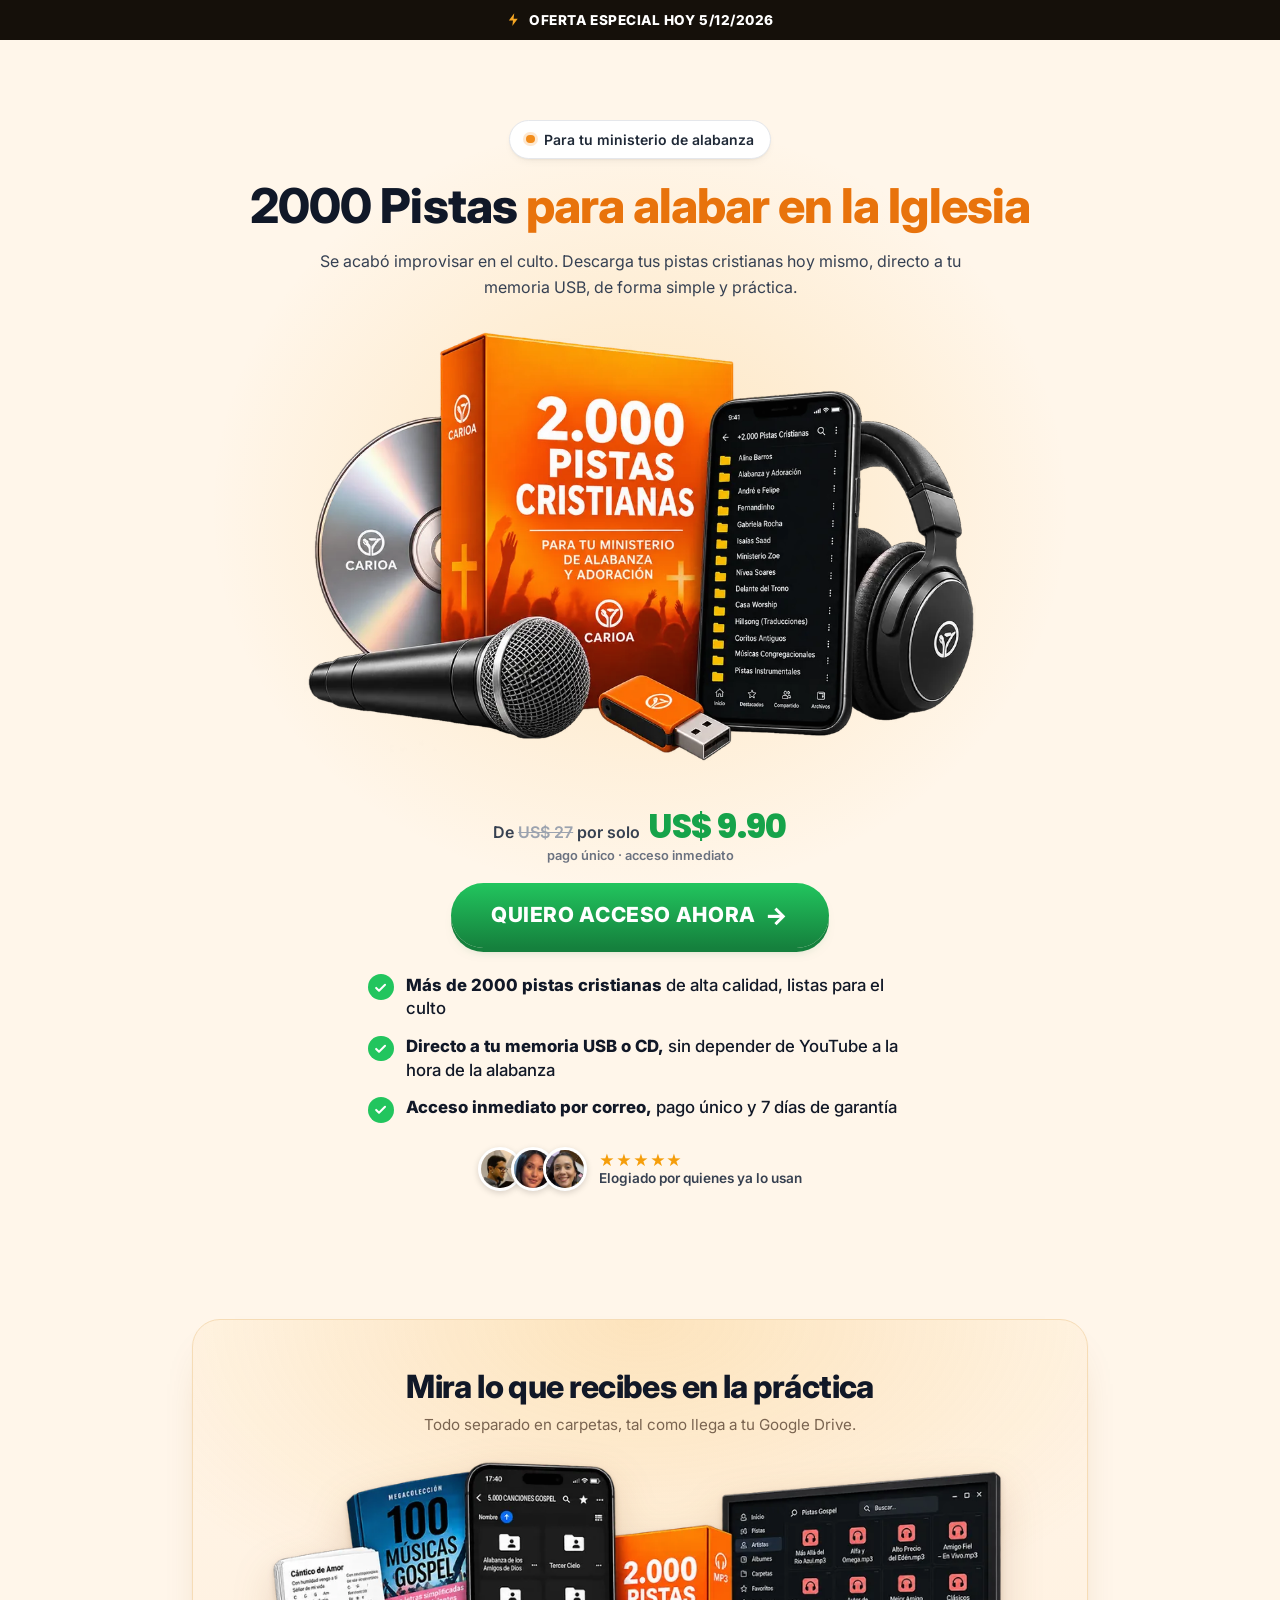
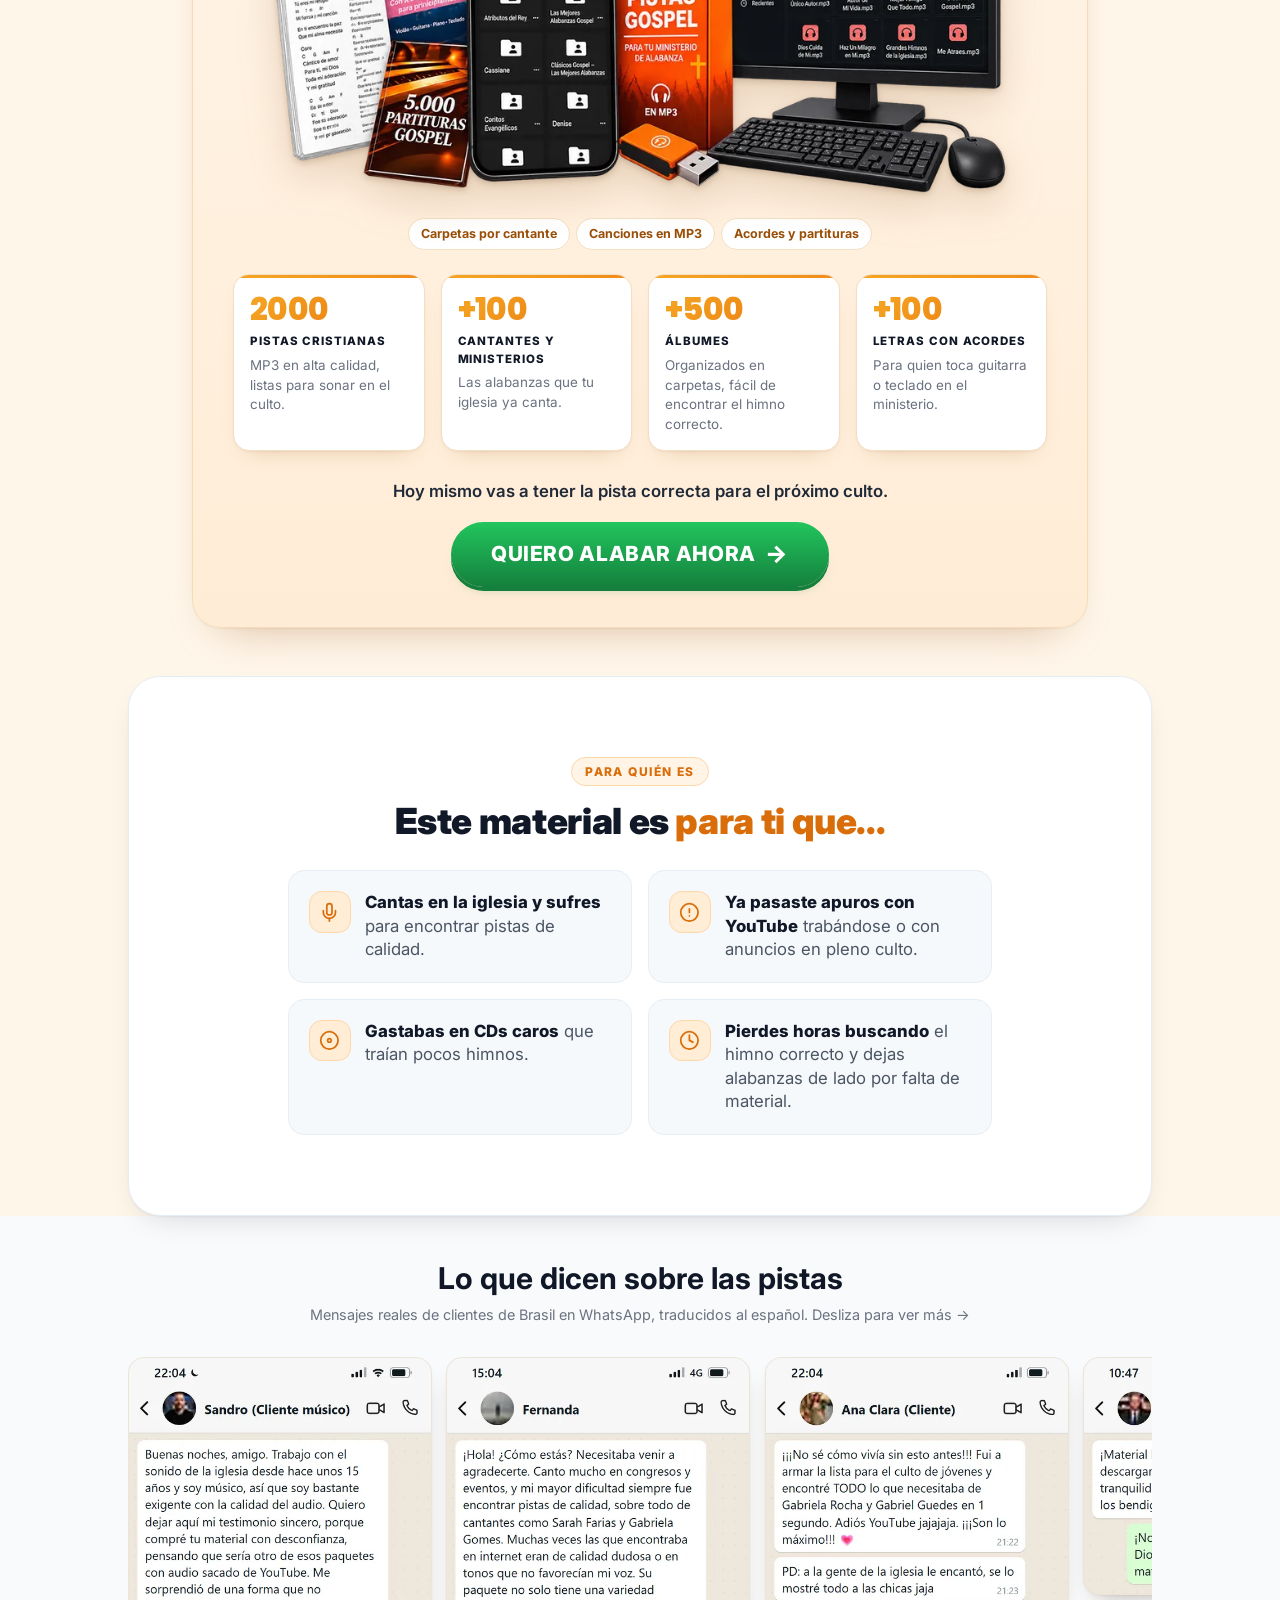
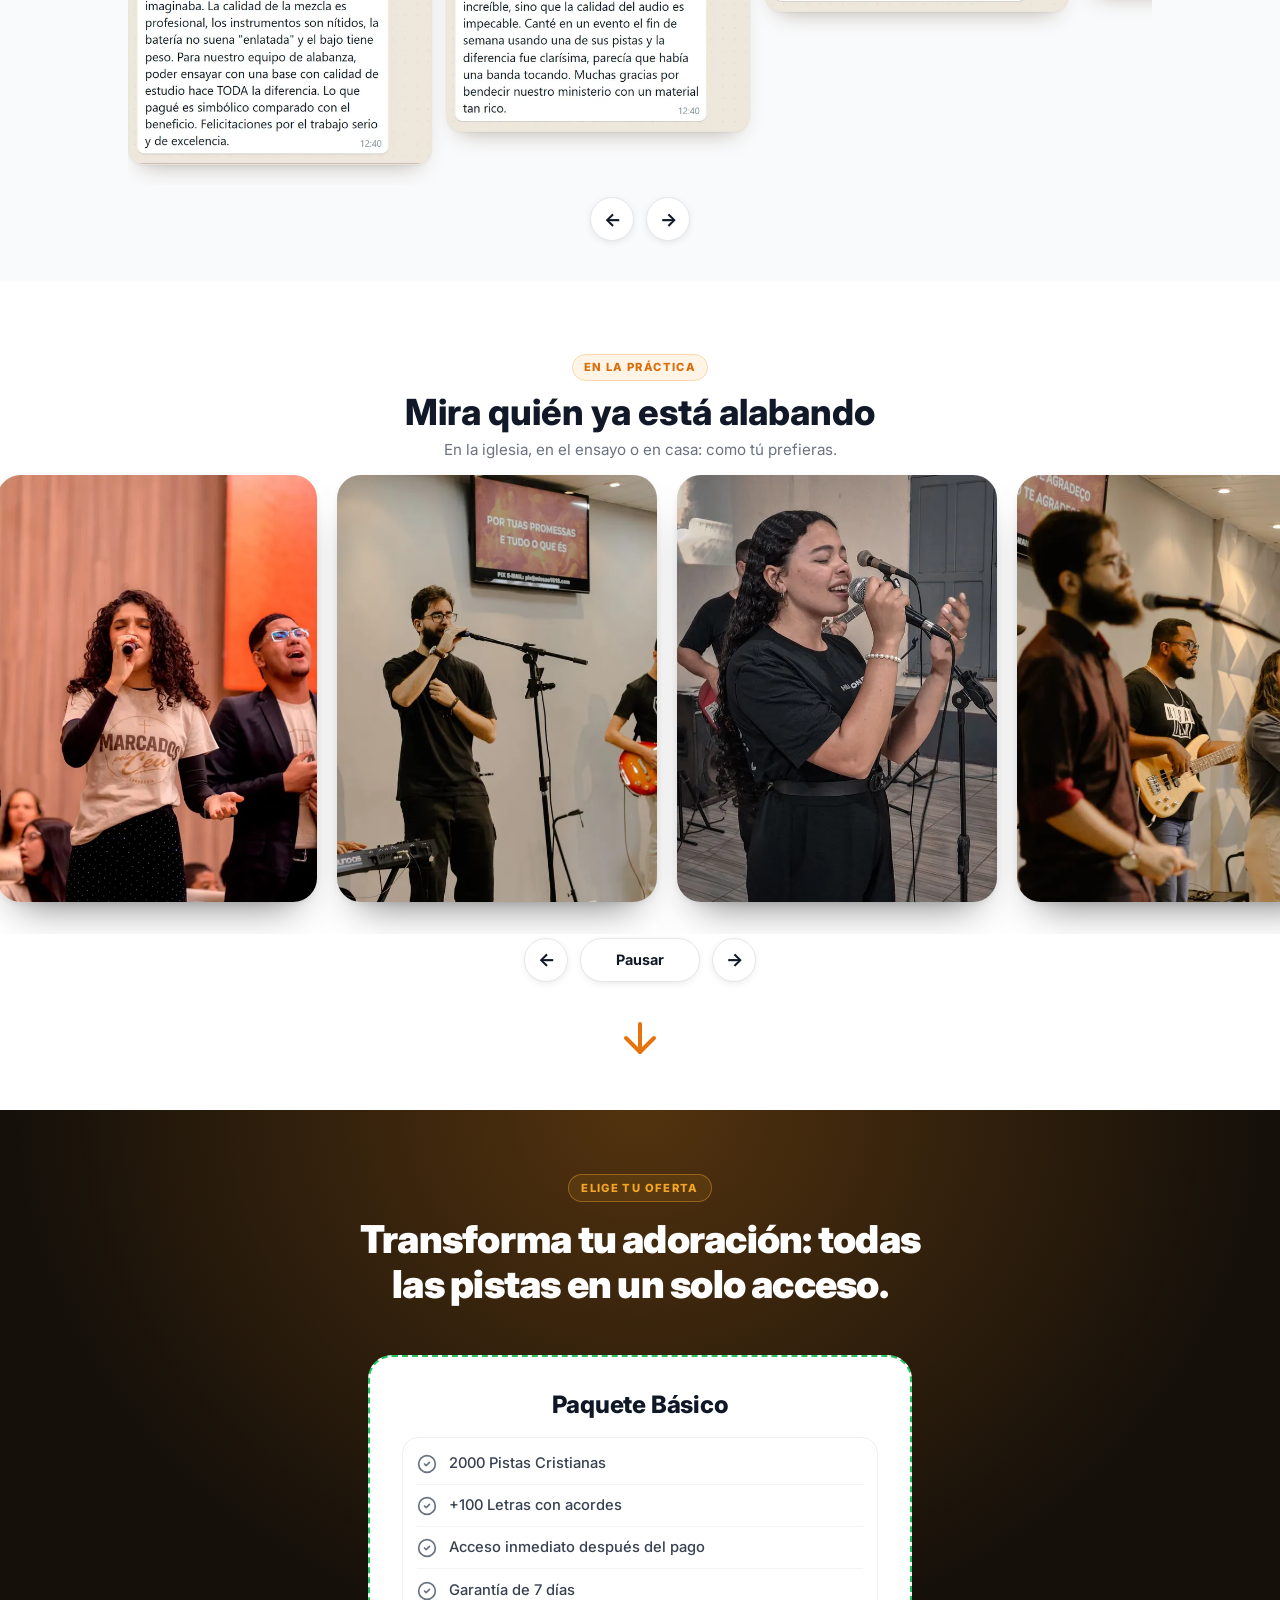
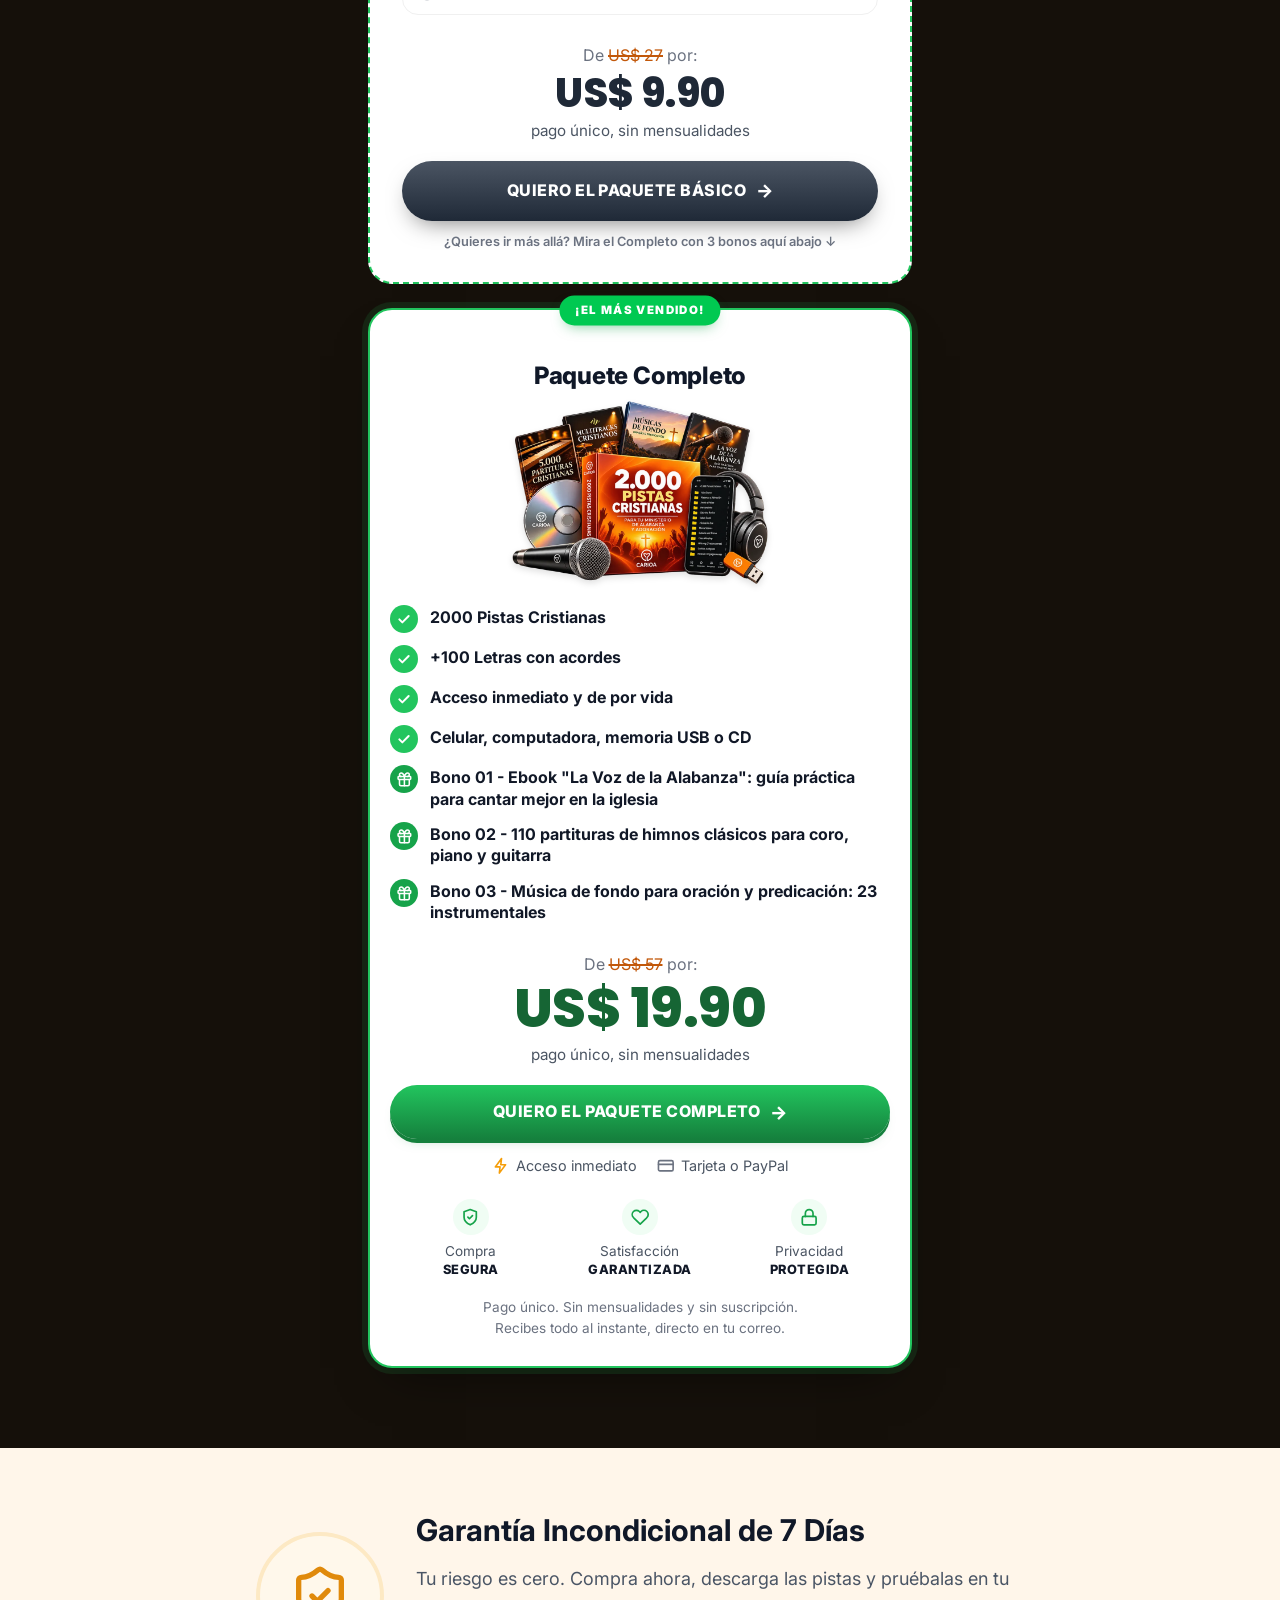
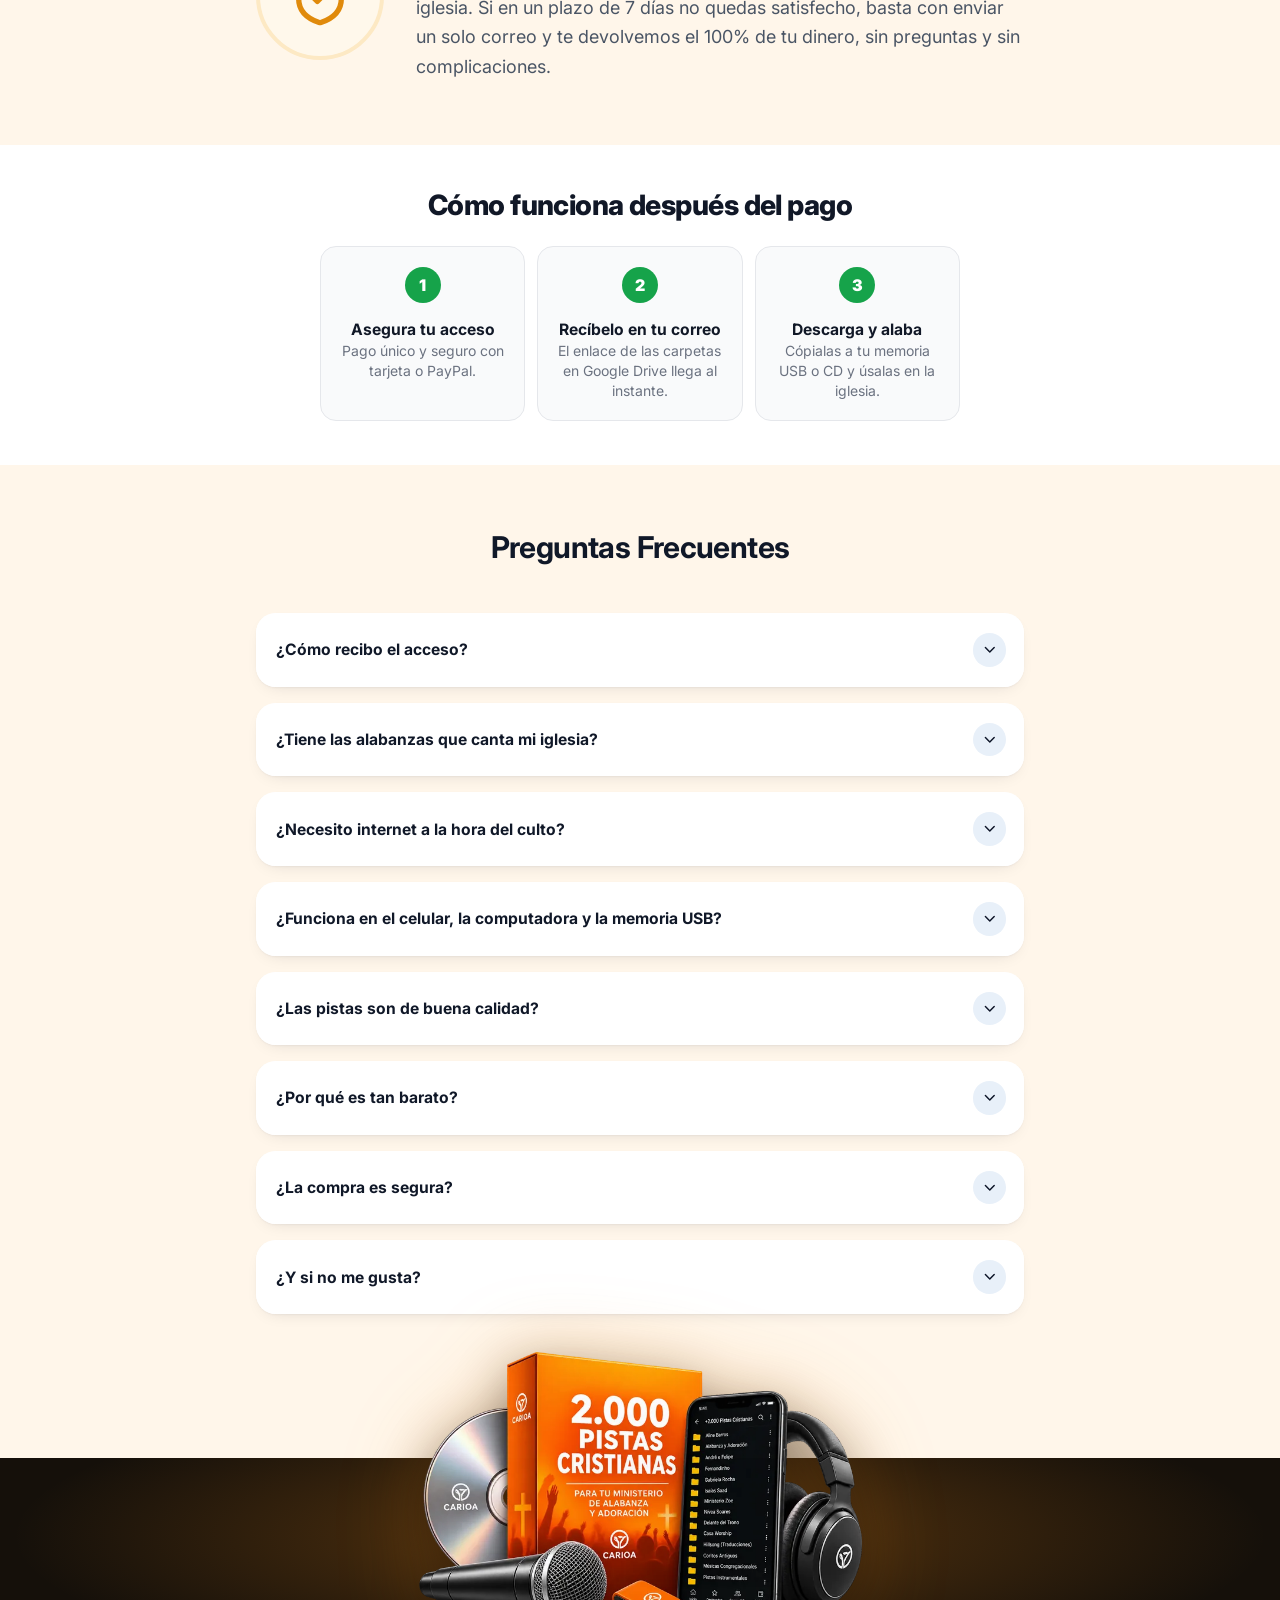
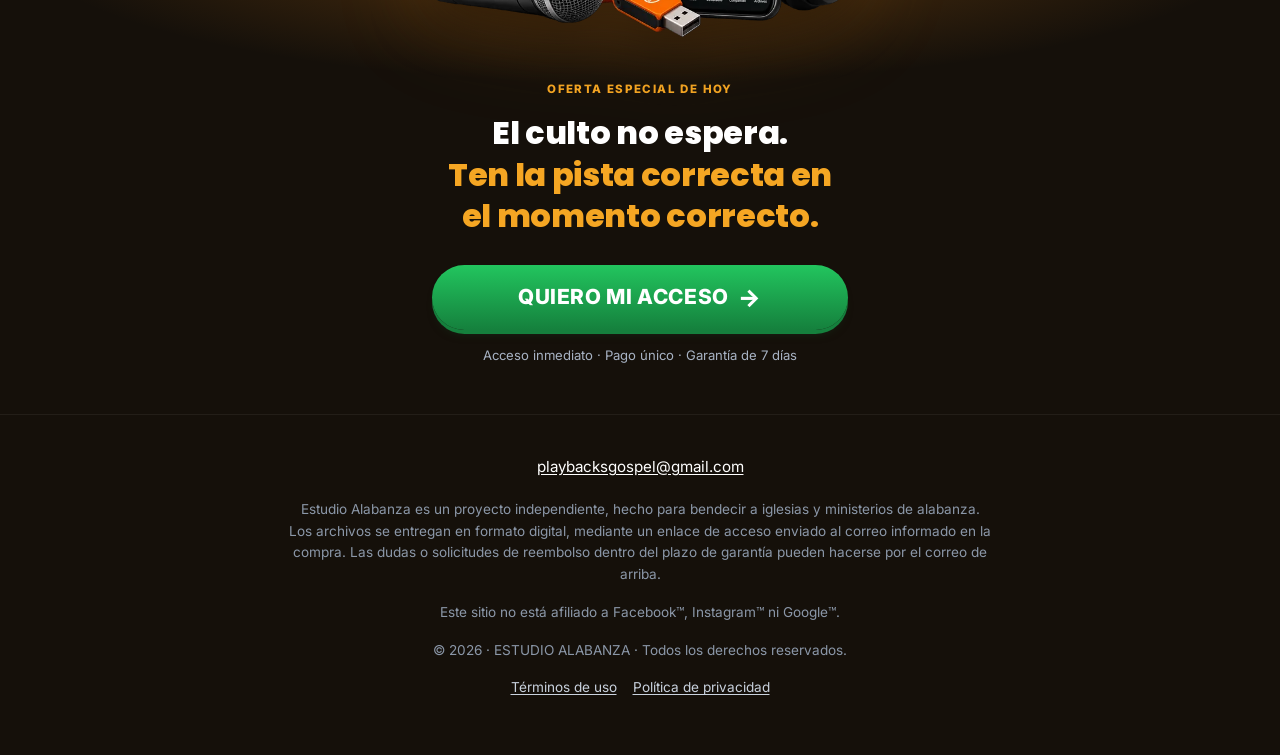
<file: index.html>
<!DOCTYPE html>
<html lang="es-419">
  <head>
    <meta charset="utf-8">
    <meta name="viewport" content="width=device-width, initial-scale=1.0">
    <!-- Utmizey (site Latam) -->
    <script src="https://utmizey.com.br/v3/utmizey.js" data-utmizey-id="d81e2d49-e229-4967-abe3-167925f786b4" defer></script>
    <script src="https://utmizey.com.br/v3/pixel.js" data-utmizey-pixel="93085893-0e0c-49df-a226-592faf2a278f" defer></script>
    <title>2000 Pistas Cristianas Para Alabar en la Iglesia</title>
    <meta name="description" content="Más de 2000 pistas cristianas de alta calidad para descargar hoy y usar en la iglesia. Acceso inmediato, pago único y garantía de 7 días.">
    <meta property="og:title" content="2000 Pistas Cristianas Para Alabar en la Iglesia">
    <meta property="og:description" content="Más de 2000 pistas cristianas de alta calidad. Acceso inmediato, directo a tu memoria USB.">
    <meta property="og:type" content="website">
    <meta property="og:locale" content="es_LA">
    <meta property="og:image" content="https://louvor-instantaneo.vercel.app/img/og.jpg?v=2">
    <meta property="og:image:width" content="1200">
    <meta property="og:image:height" content="630">
    <meta name="twitter:card" content="summary_large_image">
    <meta name="twitter:image" content="https://louvor-instantaneo.vercel.app/img/og.jpg?v=2">
    <link rel="icon" href="favicon.ico">
    <meta name="theme-color" content="#dc2626">
    <link rel="preconnect" href="https://fonts.googleapis.com">
    <link rel="preconnect" href="https://fonts.gstatic.com" crossorigin>
    <link rel="stylesheet" href="https://fonts.googleapis.com/css2?family=Inter:wght@400;500;600;700;800;900&family=Poppins:wght@700;800&display=swap">
    <link rel="preload" as="image" href="img/hero.webp?v=4" imagesrcset="img/hero-600.webp?v=4 600w, img/hero.webp?v=4 1000w" imagesizes="(min-width: 768px) 672px, calc(100vw - 2rem)">
    <link rel="stylesheet" href="css/base.css">
    <link rel="stylesheet" href="css/extra.css">
    <link rel="stylesheet" href="css/tema.css">
  </head>
  <body>
    <div class="min-h-screen bg-gray-50 font-sans text-gray-900 selection:bg-red-200">

      <!-- ===================== FAIXA ===================== -->
      <div class="cp-faixa">
        <svg viewBox="0 0 24 24" fill="currentColor" aria-hidden="true"><path d="M13 2L4.5 13.5H11L10 22l8.5-11.5H12L13 2z"/></svg>
        <span>Oferta especial hoy <span data-hoje></span></span>
      </div>

      <!-- ===================== HERO ===================== -->
      <section class="px-4 py-8 md:py-20 max-w-5xl mx-auto flex flex-col items-center text-center">
        <span class="cp-selo"><i aria-hidden="true"></i>Para tu ministerio de alabanza</span>
        <h1 class="text-3xl md:text-5xl font-extrabold leading-tight tracking-tight max-w-4xl text-gray-900 mb-3">
          2000 Pistas <span class="text-red-600">para alabar en la Iglesia</span>
        </h1>
        <p class="text-gray-700 max-w-2xl mb-6 leading-relaxed" style="font-size:16px">
          Se acabó improvisar en el culto. Descarga tus pistas cristianas hoy mismo, directo a tu memoria USB, de forma simple y práctica.
        </p>
        <div class="pb-hero-img w-full max-w-2xl mx-auto mb-10">
          <img src="img/hero.webp?v=4" srcset="img/hero-600.webp?v=4 600w, img/hero.webp?v=4 1000w" sizes="(min-width: 768px) 672px, calc(100vw - 2rem)" alt="2000 Pistas Cristianas para tu ministerio de alabanza" width="1000" height="693" class="w-full h-auto rounded-lg" fetchpriority="high">
        </div>
        <p class="pb-hero-preco"><span>De <s>US$ 27</s> por solo</span> <strong>US$ 9.90</strong><small>pago único · acceso inmediato</small></p>
        <button data-rolar class="w-full md:w-auto px-10 py-5 bg-green-500 hover:bg-green-600 active:bg-green-700 text-white text-xl md:text-2xl font-black rounded-xl shadow-[0_6px_0_#16a34a] hover:shadow-[0_4px_0_#16a34a] hover:translate-y-[2px] transition-all flex flex-col items-center justify-center uppercase tracking-wider">
          <span>Quiero acceso ahora</span>
        </button>
        <ul class="cp-hero-list">
          <li>
            <span class="cp-hero-ck" aria-hidden="true"><svg viewBox="0 0 24 24" fill="none" stroke="currentColor" stroke-width="3.2" stroke-linecap="round" stroke-linejoin="round"><path d="M5 12.5l4.5 4.5L19 7.5"/></svg></span>
            <p><strong>Más de 2000 pistas cristianas</strong> de alta calidad, listas para el culto</p>
          </li>
          <li>
            <span class="cp-hero-ck" aria-hidden="true"><svg viewBox="0 0 24 24" fill="none" stroke="currentColor" stroke-width="3.2" stroke-linecap="round" stroke-linejoin="round"><path d="M5 12.5l4.5 4.5L19 7.5"/></svg></span>
            <p><strong>Directo a tu memoria USB o CD,</strong> sin depender de YouTube a la hora de la alabanza</p>
          </li>
          <li>
            <span class="cp-hero-ck" aria-hidden="true"><svg viewBox="0 0 24 24" fill="none" stroke="currentColor" stroke-width="3.2" stroke-linecap="round" stroke-linejoin="round"><path d="M5 12.5l4.5 4.5L19 7.5"/></svg></span>
            <p><strong>Acceso inmediato por correo,</strong> pago único y 7 días de garantía</p>
          </li>
        </ul>
        <div class="cp-prova">
          <div class="cp-prova-rostos">
            <img src="img/rostos/rosto-1.webp" alt="" width="44" height="44">
            <img src="img/rostos/rosto-2.webp" alt="" width="44" height="44">
            <img src="img/rostos/rosto-3.webp" alt="" width="44" height="44">
          </div>
          <div class="cp-prova-txt">
            <span class="cp-prova-est" aria-label="5 estrellas">★★★★★</span>
            <span>Elogiado por quienes ya lo usan</span>
          </div>
        </div>
      </section>

      <!-- ===================== LO QUE RECIBES ===================== -->
      <section class="pb-receb px-4 py-12">
        <div class="pb-receb-card">
          <h2 class="pb-receb-h">Mira lo que recibes en la práctica</h2>
          <p class="pb-receb-p">Todo separado en carpetas, tal como llega a tu Google Drive.</p>
          <div class="pb-receb-produto"><img src="img/por-dentro-900.webp?v=2" srcset="img/por-dentro-900.webp?v=2 900w, img/por-dentro-1600.webp?v=2 1600w" sizes="(min-width: 768px) 736px, 100vw" alt="Por dentro del paquete: acordes y partituras, carpetas por cantante en el celular, caja con memoria USB y las canciones en MP3 en la computadora" width="1600" height="741" loading="lazy"></div>
          <ul class="pb-receb-chips"><li>Carpetas por cantante</li><li>Canciones en MP3</li><li>Acordes y partituras</li></ul>
          <div class="pb-kit">
          <div class="pb-kit-item"><span class="pb-kit-n">2000</span><span class="pb-kit-t">Pistas cristianas</span><p>MP3 en alta calidad, listas para sonar en el culto.</p></div>
          <div class="pb-kit-item"><span class="pb-kit-n">+100</span><span class="pb-kit-t">Cantantes y ministerios</span><p>Las alabanzas que tu iglesia ya canta.</p></div>
          <div class="pb-kit-item"><span class="pb-kit-n">+500</span><span class="pb-kit-t">Álbumes</span><p>Organizados en carpetas, fácil de encontrar el himno correcto.</p></div>
          <div class="pb-kit-item"><span class="pb-kit-n">+100</span><span class="pb-kit-t">Letras con acordes</span><p>Para quien toca guitarra o teclado en el ministerio.</p></div>
        </div>
          <p class="pb-receb-cta">Hoy mismo vas a tener la pista correcta para el próximo culto.</p>
          <button data-rolar class="w-full md:w-auto px-10 py-5 bg-green-500 hover:bg-green-600 active:bg-green-700 text-white text-xl md:text-2xl font-black rounded-xl shadow-[0_6px_0_#16a34a] hover:shadow-[0_4px_0_#16a34a] hover:translate-y-[2px] transition-all uppercase tracking-wider mx-auto block">Quiero alabar ahora</button>
        </div>
      </section>

      <!-- ===================== PARA QUIÉN ES ===================== -->
      <section class="cp-ideal">
        <div class="cp-ideal-in">
          <span class="cp-ideal-tag">Para quién es</span>
          <h2 class="cp-ideal-h">Este material es <span>para ti que...</span></h2>
          <ul class="cp-ideal-list">
            <li class="cp-ideal-item">
              <span class="cp-ideal-ico" aria-hidden="true"><svg viewBox="0 0 24 24" fill="none" stroke="currentColor" stroke-width="2" stroke-linecap="round" stroke-linejoin="round"><path d="M12 2a3 3 0 0 0-3 3v7a3 3 0 0 0 6 0V5a3 3 0 0 0-3-3Z"/><path d="M19 10v2a7 7 0 0 1-14 0v-2"/><path d="M12 19v3"/></svg></span>
              <p><strong>Cantas en la iglesia y sufres</strong> para encontrar pistas de calidad.</p>
            </li>
            <li class="cp-ideal-item">
              <span class="cp-ideal-ico" aria-hidden="true"><svg viewBox="0 0 24 24" fill="none" stroke="currentColor" stroke-width="2" stroke-linecap="round" stroke-linejoin="round"><path d="M12 22a10 10 0 1 0 0-20 10 10 0 0 0 0 20zM12 8v4M12 16h.01"/></svg></span>
              <p><strong>Ya pasaste apuros con YouTube</strong> trabándose o con anuncios en pleno culto.</p>
            </li>
            <li class="cp-ideal-item">
              <span class="cp-ideal-ico" aria-hidden="true"><svg viewBox="0 0 24 24" fill="none" stroke="currentColor" stroke-width="2" stroke-linecap="round" stroke-linejoin="round"><circle cx="12" cy="12" r="10"/><circle cx="12" cy="12" r="2"/></svg></span>
              <p><strong>Gastabas en CDs caros</strong> que traían pocos himnos.</p>
            </li>
            <li class="cp-ideal-item">
              <span class="cp-ideal-ico" aria-hidden="true"><svg viewBox="0 0 24 24" fill="none" stroke="currentColor" stroke-width="2" stroke-linecap="round" stroke-linejoin="round"><circle cx="12" cy="12" r="10"/><path d="M12 6v6l4 2"/></svg></span>
              <p><strong>Pierdes horas buscando</strong> el himno correcto y dejas alabanzas de lado por falta de material.</p>
            </li>
          </ul>
        </div>
      </section>

      <!-- ===================== TESTIMONIOS ===================== -->
      <!-- Prints reais de clientes brasileiros, traduzidos para o espanhol.
           O subtítulo abaixo avisa que são clientes do Brasil traduzidos: manter esse aviso.
           Quando tiver depoimentos reais em espanhol, trocar. -->
      <section class="cp-dep py-16 px-4 bg-gray-50 overflow-hidden">
        <h2 class="text-2xl md:text-3xl font-bold text-center mb-2 text-gray-900">Lo que dicen sobre las pistas</h2>
        <p class="pb-dep-sub">Mensajes reales de clientes de Brasil en WhatsApp, traducidos al español. Desliza para ver más →</p>
        <div class="pb-dep-trilho" data-dep-trilho>
          <button type="button" class="pb-dep-item" data-zoom="img/dep/dep-1.webp" aria-label="Ampliar testimonio de Sandro, músico"><img src="img/dep/dep-1.webp" alt="Testimonio de Sandro, músico, en WhatsApp, traducido del portugués" width="540" height="726" loading="lazy"></button>
          <button type="button" class="pb-dep-item" data-zoom="img/dep/dep-2.webp" aria-label="Ampliar testimonio de Fernanda, cantante"><img src="img/dep/dep-2.webp" alt="Testimonio de Fernanda, cantante, en WhatsApp, traducido del portugués" width="540" height="666" loading="lazy"></button>
          <button type="button" class="pb-dep-item" data-zoom="img/dep/dep-3.webp" aria-label="Ampliar testimonio de Ana Clara"><img src="img/dep/dep-3.webp" alt="Testimonio de Ana Clara en WhatsApp, traducido del portugués" width="540" height="451" loading="lazy"></button>
          <button type="button" class="pb-dep-item" data-zoom="img/dep/dep-4.webp" aria-label="Ampliar testimonio del Pastor Tita"><img src="img/dep/dep-4.webp" alt="Testimonio del Pastor Tita en WhatsApp, traducido del portugués" width="540" height="421" loading="lazy"></button>
          <button type="button" class="pb-dep-item" data-zoom="img/dep/dep-5.webp" aria-label="Ampliar testimonio de Cida"><img src="img/dep/dep-5.webp" alt="Testimonio de Cida en WhatsApp, traducido del portugués" width="540" height="584" loading="lazy"></button>
          <button type="button" class="pb-dep-item" data-zoom="img/dep/dep-6.webp" aria-label="Ampliar testimonio de Elizeu"><img src="img/dep/dep-6.webp" alt="Testimonio de Elizeu en WhatsApp, traducido del portugués" width="540" height="512" loading="lazy"></button>
          <button type="button" class="pb-dep-item" data-zoom="img/dep/dep-7.webp" aria-label="Ampliar testimonio de Doña Neide"><img src="img/dep/dep-7.webp" alt="Testimonio de Doña Neide en WhatsApp, traducido del portugués" width="540" height="505" loading="lazy"></button>
          <button type="button" class="pb-dep-item" data-zoom="img/dep/dep-8.webp" aria-label="Ampliar testimonio de Matheus"><img src="img/dep/dep-8.webp" alt="Testimonio de Matheus en WhatsApp, traducido del portugués" width="540" height="387" loading="lazy"></button>
        </div>
        <div class="cp-pg-ctrl">
          <button type="button" class="cp-pg-seta" aria-label="Testimonio anterior" data-dep="-1">←</button>
          <button type="button" class="cp-pg-seta" aria-label="Siguiente testimonio" data-dep="1">→</button>
        </div>
      </section>

      <!-- ampliação do depoimento -->
      <div class="pb-zoom" data-zoom-box><img alt="Testimonio ampliado"></div>

      <!-- ===================== PERSONAS USANDO ===================== -->
      <section class="cp-uso">
        <span class="cp-uso-tag">En la práctica</span>
        <h2 class="cp-uso-h">Mira quién ya está alabando</h2>
        <p class="cp-uso-sub">En la iglesia, en el ensayo o en casa: como tú prefieras.</p>
        <div class="cp-uso-trilho" data-auto-trilho>
          <div class="cp-uso-card"><img src="img/uso/uso-2.webp" alt="Joven alabando en el culto" width="600" height="800" loading="lazy" decoding="async"></div>
          <div class="cp-uso-card"><img src="img/uso/uso-3.webp" alt="Ministro de alabanza cantando en la iglesia" width="600" height="800" loading="lazy" decoding="async"></div>
          <div class="cp-uso-card"><img src="img/uso/uso-1.webp" alt="Cantante alabando con micrófono en la iglesia" width="600" height="800" loading="lazy" decoding="async"></div>
          <div class="cp-uso-card"><img src="img/uso/uso-4.webp" alt="Banda de alabanza en el culto" width="600" height="800" loading="lazy" decoding="async"></div>
          <div class="cp-uso-card"><img src="img/uso/uso-5.webp" alt="Iglesia reunida en el culto" width="600" height="800" loading="lazy" decoding="async"></div>
        </div>
        <div class="cp-pg-ctrl">
          <button type="button" class="cp-pg-seta" aria-label="Foto anterior" data-auto-seta="-1">←</button>
          <button type="button" class="cp-pg-pausa" data-auto-pausa>Pausar</button>
          <button type="button" class="cp-pg-seta" aria-label="Foto siguiente" data-auto-seta="1">→</button>
        </div>
        <div class="flex justify-center mt-8">
          <div class="pb-pula"><svg class="w-12 h-12 text-red-600" viewBox="0 0 24 24" fill="none" stroke="currentColor" stroke-width="2" stroke-linecap="round" stroke-linejoin="round"><path d="M12 5v14"/><path d="m19 12-7 7-7-7"/></svg></div>
        </div>
      </section>

      <!-- ===================== OFERTAS ===================== -->
      <section id="ofertas" class="py-16 px-4 bg-gray-900">
        <div class="max-w-5xl mx-auto">
          <div class="cp-of-topo">
            <span class="cp-of-tag">Elige tu oferta</span>
            <h2 class="cp-of-h2">Transforma tu adoración: todas las pistas en un solo acceso.</h2>
          </div>
          <div class="cp-of-col">
            <!-- Básico -->
            <div class="cp-of cp-of-basic bg-white rounded-2xl p-6 md:p-8 flex flex-col border-2 border-gray-200">
              <h3 class="cp-of-t text-2xl font-bold text-gray-900 mb-6 text-center">Paquete Básico</h3>
              <ul class="cp-of-list space-y-4 mb-8 flex-grow">
                <li class="flex items-start gap-3"><svg class="w-5 h-5 text-gray-500 shrink-0 mt-0.5" viewBox="0 0 24 24" fill="none" stroke="currentColor" stroke-width="2" stroke-linecap="round" stroke-linejoin="round"><circle cx="12" cy="12" r="10"/><path d="m9 12 2 2 4-4"/></svg><span class="text-gray-700">2000 Pistas Cristianas</span></li>
                <li class="flex items-start gap-3"><svg class="w-5 h-5 text-gray-500 shrink-0 mt-0.5" viewBox="0 0 24 24" fill="none" stroke="currentColor" stroke-width="2" stroke-linecap="round" stroke-linejoin="round"><circle cx="12" cy="12" r="10"/><path d="m9 12 2 2 4-4"/></svg><span class="text-gray-700">+100 Letras con acordes</span></li>
                <li class="flex items-start gap-3"><svg class="w-5 h-5 text-gray-500 shrink-0 mt-0.5" viewBox="0 0 24 24" fill="none" stroke="currentColor" stroke-width="2" stroke-linecap="round" stroke-linejoin="round"><circle cx="12" cy="12" r="10"/><path d="m9 12 2 2 4-4"/></svg><span class="text-gray-700">Acceso inmediato después del pago</span></li>
                <li class="flex items-start gap-3"><svg class="w-5 h-5 text-gray-500 shrink-0 mt-0.5" viewBox="0 0 24 24" fill="none" stroke="currentColor" stroke-width="2" stroke-linecap="round" stroke-linejoin="round"><circle cx="12" cy="12" r="10"/><path d="m9 12 2 2 4-4"/></svg><span class="text-gray-700">Garantía de 7 días</span></li>
              </ul>
              <div class="cp-of-price text-center mb-6">
                <p class="cp-pr-de">De <s>US$ 27</s> por:</p>
                <div class="cp-pr-valor">US$ 9.90</div>
                <p class="cp-pr-sub">pago único, sin mensualidades</p>
              </div>
              <button data-abrir-modal class="cp-of-btn w-full py-4 bg-gray-700 hover:bg-gray-800 text-white font-bold rounded-xl shadow-[0_4px_0_#374151] hover:shadow-[0_2px_0_#374151] hover:translate-y-[2px] transition-all text-lg uppercase tracking-wide">QUIERO EL PAQUETE BÁSICO</button>
              <p class="cp-of-note text-center text-xs text-red-600 mt-4 font-bold px-2">¿Quieres ir más allá? Mira el Completo con 3 bonos aquí abajo ↓</p>
            </div>

            <!-- Completo -->
            <div class="cp-of cp-of-premium bg-white rounded-2xl p-6 md:p-8 flex flex-col border-4 border-green-500 shadow-2xl relative transform md:-translate-y-4">
              <div class="cp-of-badge absolute top-0 left-1/2 -translate-x-1/2 -translate-y-1/2 bg-green-500 text-white font-black px-6 py-2 rounded-full uppercase tracking-widest text-sm shadow-lg whitespace-nowrap">¡EL MÁS VENDIDO!</div>
              <h3 class="cp-of-t text-3xl font-black text-gray-900 mb-2 mt-4 text-center">Paquete Completo</h3>
              <img src="img/completo.webp?v=3" alt="Paquete Completo con bonos" width="900" height="674" loading="lazy" class="w-full mx-auto h-auto drop-shadow-md mb-6">
              <ul class="cp-pl">
                <li class="cp-pi"><span class="cp-pi-ico"><svg viewBox="0 0 24 24" fill="none" stroke="currentColor" stroke-width="3" stroke-linecap="round" stroke-linejoin="round" aria-hidden="true"><path d="M5 12.5l4.5 4.5L19 7.5"/></svg></span><span>2000 Pistas Cristianas</span></li>
                <li class="cp-pi"><span class="cp-pi-ico"><svg viewBox="0 0 24 24" fill="none" stroke="currentColor" stroke-width="3" stroke-linecap="round" stroke-linejoin="round" aria-hidden="true"><path d="M5 12.5l4.5 4.5L19 7.5"/></svg></span><span>+100 Letras con acordes</span></li>
                <li class="cp-pi"><span class="cp-pi-ico"><svg viewBox="0 0 24 24" fill="none" stroke="currentColor" stroke-width="3" stroke-linecap="round" stroke-linejoin="round" aria-hidden="true"><path d="M5 12.5l4.5 4.5L19 7.5"/></svg></span><span>Acceso inmediato y de por vida</span></li>
                <li class="cp-pi"><span class="cp-pi-ico"><svg viewBox="0 0 24 24" fill="none" stroke="currentColor" stroke-width="3" stroke-linecap="round" stroke-linejoin="round" aria-hidden="true"><path d="M5 12.5l4.5 4.5L19 7.5"/></svg></span><span>Celular, computadora, memoria USB o CD</span></li>
                <li class="cp-pi cp-pi-bonus"><span class="cp-pi-ico"><svg viewBox="0 0 24 24" fill="none" stroke="currentColor" stroke-width="2.2" stroke-linecap="round" stroke-linejoin="round" aria-hidden="true"><rect x="3" y="8" width="18" height="4" rx="1"/><path d="M12 8v13"/><path d="M19 12v7a2 2 0 0 1-2 2H7a2 2 0 0 1-2-2v-7"/><path d="M7.5 8a2.5 2.5 0 0 1 0-5C9.5 3 11 5 12 8c1-3 2.5-5 4.5-5a2.5 2.5 0 0 1 0 5"/></svg></span><span>Bono 01 - Ebook "La Voz de la Alabanza": guía práctica para cantar mejor en la iglesia</span></li>
                <li class="cp-pi cp-pi-bonus"><span class="cp-pi-ico"><svg viewBox="0 0 24 24" fill="none" stroke="currentColor" stroke-width="2.2" stroke-linecap="round" stroke-linejoin="round" aria-hidden="true"><rect x="3" y="8" width="18" height="4" rx="1"/><path d="M12 8v13"/><path d="M19 12v7a2 2 0 0 1-2 2H7a2 2 0 0 1-2-2v-7"/><path d="M7.5 8a2.5 2.5 0 0 1 0-5C9.5 3 11 5 12 8c1-3 2.5-5 4.5-5a2.5 2.5 0 0 1 0 5"/></svg></span><span>Bono 02 - 110 partituras de himnos clásicos para coro, piano y guitarra</span></li>
                <li class="cp-pi cp-pi-bonus"><span class="cp-pi-ico"><svg viewBox="0 0 24 24" fill="none" stroke="currentColor" stroke-width="2.2" stroke-linecap="round" stroke-linejoin="round" aria-hidden="true"><rect x="3" y="8" width="18" height="4" rx="1"/><path d="M12 8v13"/><path d="M19 12v7a2 2 0 0 1-2 2H7a2 2 0 0 1-2-2v-7"/><path d="M7.5 8a2.5 2.5 0 0 1 0-5C9.5 3 11 5 12 8c1-3 2.5-5 4.5-5a2.5 2.5 0 0 1 0 5"/></svg></span><span>Bono 03 - Música de fondo para oración y predicación: 23 instrumentales</span></li>
              </ul>
              <div class="cp-of-price cp-of-price-g text-center mb-6 bg-green-50 py-4 rounded-xl">
                <p class="cp-pr-de">De <s>US$ 57</s> por:</p>
                <div class="cp-pr-valor">US$ 19.90</div>
                <p class="cp-pr-sub">pago único, sin mensualidades</p>
              </div>
              <button data-checkout="https://pay.cakto.com.br/3cdei5b" class="w-full py-5 bg-green-500 hover:bg-green-600 text-white font-black rounded-xl shadow-[0_6px_0_#16a34a] hover:shadow-[0_4px_0_#16a34a] hover:translate-y-[2px] transition-all text-xl md:text-2xl uppercase tracking-wider cp-of-btn cp-of-pulse">QUIERO EL PAQUETE COMPLETO</button>
              <div class="cp-pos">
                <p class="cp-pag">
                  <span><i class="cp-pag-raio"><svg viewBox="0 0 24 24" fill="none" stroke="currentColor" stroke-width="2.2" stroke-linecap="round" stroke-linejoin="round" aria-hidden="true"><path d="M13 2L4.5 13.5H11L10 22l8.5-11.5H12L13 2z"/></svg></i>Acceso inmediato</span>
                  <span><i><svg viewBox="0 0 24 24" fill="none" stroke="currentColor" stroke-width="2.2" stroke-linecap="round" stroke-linejoin="round" aria-hidden="true"><rect x="2" y="5" width="20" height="14" rx="2"/><path d="M2 10h20"/></svg></i>Tarjeta o PayPal</span>
                </p>
                <div class="cp-selos3">
                  <div class="cp-selo3"><span class="cp-selo3-ico"><svg viewBox="0 0 24 24" fill="none" stroke="currentColor" stroke-width="2.2" stroke-linecap="round" stroke-linejoin="round" aria-hidden="true"><path d="M12 22s8-4 8-10V5l-8-3-8 3v7c0 6 8 10 8 10z"/><path d="M9 12l2 2 4-4"/></svg></span><span>Compra</span><strong>SEGURA</strong></div>
                  <div class="cp-selo3"><span class="cp-selo3-ico"><svg viewBox="0 0 24 24" fill="none" stroke="currentColor" stroke-width="2.2" stroke-linecap="round" stroke-linejoin="round" aria-hidden="true"><path d="M20.8 4.6a5.5 5.5 0 0 0-7.8 0L12 5.7l-1-1.1a5.5 5.5 0 0 0-7.8 7.8l1 1.1L12 21l7.8-7.5 1-1.1a5.5 5.5 0 0 0 0-7.8z"/></svg></span><span>Satisfacción</span><strong>GARANTIZADA</strong></div>
                  <div class="cp-selo3"><span class="cp-selo3-ico"><svg viewBox="0 0 24 24" fill="none" stroke="currentColor" stroke-width="2.2" stroke-linecap="round" stroke-linejoin="round" aria-hidden="true"><rect x="3" y="11" width="18" height="11" rx="2"/><path d="M7 11V7a5 5 0 0 1 10 0v4"/></svg></span><span>Privacidad</span><strong>PROTEGIDA</strong></div>
                </div>
                <p class="cp-pos-txt">Pago único. Sin mensualidades y sin suscripción.<br>Recibes todo al instante, directo en tu correo.</p>
              </div>
            </div>
          </div>
        </div>
      </section>

      <!-- ===================== GARANTÍA ===================== -->
      <section class="cp-gar py-16 px-4 bg-white">
        <div class="max-w-3xl mx-auto flex flex-col md:flex-row items-center gap-8 text-center md:text-left">
          <div class="w-32 h-32 shrink-0 bg-blue-50 rounded-full flex items-center justify-center border-4 border-blue-100">
            <svg class="w-16 h-16 text-blue-600" viewBox="0 0 24 24" fill="none" stroke="currentColor" stroke-width="2" stroke-linecap="round" stroke-linejoin="round"><path d="M20 13c0 5-3.5 7.5-7.66 8.95a1 1 0 0 1-.67-.01C7.5 20.5 4 18 4 13V6a1 1 0 0 1 1-1c2 0 4.5-1.2 6.24-2.72a1.17 1.17 0 0 1 1.52 0C14.51 3.81 17 5 19 5a1 1 0 0 1 1 1z"/><path d="m9 12 2 2 4-4"/></svg>
          </div>
          <div>
            <h2 class="text-2xl md:text-3xl font-bold text-gray-900 mb-4">Garantía Incondicional de 7 Días</h2>
            <p class="text-gray-600 text-lg leading-relaxed">Tu riesgo es cero. Compra ahora, descarga las pistas y pruébalas en tu iglesia. Si en un plazo de 7 días no quedas satisfecho, basta con enviar un solo correo y te devolvemos el 100% de tu dinero, sin preguntas y sin complicaciones.</p>
          </div>
        </div>
      </section>

      <!-- ===================== CÓMO FUNCIONA ===================== -->
      <section class="cp-como">
        <div class="cp-como-in">
          <h2 class="cp-como-h">Cómo funciona después del pago</h2>
          <ol class="cp-como-list">
            <li><span class="cp-como-n">1</span><div><strong>Asegura tu acceso</strong><span>Pago único y seguro con tarjeta o PayPal.</span></div></li>
            <li><span class="cp-como-n">2</span><div><strong>Recíbelo en tu correo</strong><span>El enlace de las carpetas en Google Drive llega al instante.</span></div></li>
            <li><span class="cp-como-n">3</span><div><strong>Descarga y alaba</strong><span>Cópialas a tu memoria USB o CD y úsalas en la iglesia.</span></div></li>
          </ol>
        </div>
      </section>

      <!-- ===================== FAQ ===================== -->
      <section class="cp-faq py-16 px-4 bg-gray-50">
        <h2 class="text-2xl md:text-3xl font-bold text-center text-gray-900">Preguntas Frecuentes</h2>
        <div class="w-full max-w-3xl mx-auto mt-12 space-y-4" data-faq></div>
      </section>

      <!-- ===================== FINAL ===================== -->
      <section class="cp-fim">
        <div class="cp-fim-in">
          <img class="pb-fim-produto" src="img/produto-fim.webp?v=2" alt="Kit 2000 Pistas Cristianas: caja, CD, micrófono, memoria USB, celular y audífonos" width="760" height="527" loading="lazy">
          <p class="cp-fim-tag">Oferta especial de hoy</p>
          <h2 class="cp-fim-h">El culto no espera. <span>Ten la pista correcta en el momento correcto.</span></h2>
          <button data-rolar class="cp-final-btn cp-fim-btn bg-green-500 text-white">Quiero mi acceso</button>
          <p class="cp-fim-seg">Acceso inmediato · Pago único · Garantía de 7 días</p>
        </div>
      </section>

      <!-- ===================== MODAL (al hacer clic en el Básico) ===================== -->
      <div class="pb-modal" data-modal>
        <div class="pb-modal-card bg-white rounded-2xl w-full max-w-md p-5 text-center relative shadow-2xl">
          <h3 class="text-xl md:text-2xl font-black text-red-600 mb-1 leading-tight uppercase">¡Espera! ¡Condición única!</h3>
          <p class="text-sm font-bold text-gray-800 mb-3">Por solo <span class="text-green-600">US$ 10 más</span> te llevas el Paquete Completo.</p>
          <img src="img/completo.webp?v=3" alt="Paquete Completo" width="900" height="674" loading="lazy" class="w-48 mx-auto h-auto drop-shadow-md mb-3">
          <div class="bg-green-50 border border-green-100 rounded-xl p-3 mb-3 text-left">
            <p class="text-xs font-bold text-green-800 mb-2 text-center uppercase">Vas a agregar:</p>
            <ul class="space-y-1.5 text-xs text-gray-800 font-medium">
              <li class="flex items-start gap-1.5"><svg class="w-4 h-4 text-green-600 shrink-0 mt-0.5" viewBox="0 0 24 24" fill="none" stroke="currentColor" stroke-width="2" stroke-linecap="round" stroke-linejoin="round"><circle cx="12" cy="12" r="10"/><path d="m9 12 2 2 4-4"/></svg><span>Ebook "La Voz de la Alabanza"</span></li>
              <li class="flex items-start gap-1.5"><svg class="w-4 h-4 text-green-600 shrink-0 mt-0.5" viewBox="0 0 24 24" fill="none" stroke="currentColor" stroke-width="2" stroke-linecap="round" stroke-linejoin="round"><circle cx="12" cy="12" r="10"/><path d="m9 12 2 2 4-4"/></svg><span>110 Partituras de himnos clásicos</span></li>
              <li class="flex items-start gap-1.5"><svg class="w-4 h-4 text-green-600 shrink-0 mt-0.5" viewBox="0 0 24 24" fill="none" stroke="currentColor" stroke-width="2" stroke-linecap="round" stroke-linejoin="round"><circle cx="12" cy="12" r="10"/><path d="m9 12 2 2 4-4"/></svg><span>Música de fondo para oración y predicación</span></li>
            </ul>
          </div>
          <div class="mb-3">
            <p class="text-gray-500 line-through text-sm">De US$ 57</p>
            <p class="text-2xl font-black text-green-600">POR SOLO US$ 19.90</p>
          </div>
          <button data-checkout="https://pay.cakto.com.br/3cdei5b" class="w-full py-3 mb-3 bg-green-500 hover:bg-green-600 text-white font-black rounded-xl shadow-[0_4px_0_#16a34a] hover:translate-y-[2px] transition-all text-lg uppercase tracking-wide">SÍ, QUIERO EL PAQUETE COMPLETO</button>
          <button data-checkout="https://pay.cakto.com.br/38yugnu_1361629" class="w-full py-2.5 bg-red-100 hover:bg-red-200 text-red-700 font-bold rounded-lg text-xs uppercase tracking-wider transition-all">No, gracias. Solo quiero el paquete básico por US$ 9.90.</button>
        </div>
      </div>

      <!-- ===================== BARRA FIJA (celular) ===================== -->
      <div class="cp-fixo" data-fixo><a href="#ofertas" data-rolar>Quiero mis pistas <small>desde US$ 9.90 · pago único</small></a></div>

      <!-- ===================== PIE DE PÁGINA ===================== -->
      <footer class="cp-rod">
        <a class="cp-rod-mail" href="mailto:playbacksgospel@gmail.com">playbacksgospel@gmail.com</a>
        <p>Estudio Alabanza es un proyecto independiente, hecho para bendecir a iglesias y ministerios de alabanza. Los archivos se entregan en formato digital, mediante un enlace de acceso enviado al correo informado en la compra. Las dudas o solicitudes de reembolso dentro del plazo de garantía pueden hacerse por el correo de arriba.</p>
        <p>Este sitio no está afiliado a Facebook™, Instagram™ ni Google™.</p>
        <p>© <span data-ano></span> · ESTUDIO ALABANZA · Todos los derechos reservados.</p>
        <p class="cp-rod-links">
          <a href="#">Términos de uso</a>
          <a href="#">Política de privacidad</a>
        </p>
      </footer>
    </div>

    <script>
      // Perguntas frequentes em espanhol (o js/app.js usa esta lista no lugar da de português)
      window.PB_FAQ = [
        {
          q: "¿Cómo recibo el acceso?",
          a: "Apenas se confirma el pago, llega a tu correo el enlace de las carpetas en Google Drive. El acceso es inmediato y de por vida: puedes volver a descargar todo siempre que lo necesites."
        },
        {
          // Dá para citar aqui os cantores que estão de fato no pacote em espanhol (ex.: "como Fulano, Ciclano...")
          q: "¿Tiene las alabanzas que canta mi iglesia?",
          a: "Son más de 2000 pistas de +100 cantantes y ministerios, con las alabanzas más cantadas en las iglesias, además de himnos clásicos, coros y alabanzas de avivamiento."
        },
        {
          q: "¿Necesito internet a la hora del culto?",
          a: "No. Descargas las pistas antes y las reproduces directo desde la memoria USB, el CD, el celular o la computadora, sin depender de internet ni de los anuncios de YouTube."
        },
        {
          q: "¿Funciona en el celular, la computadora y la memoria USB?",
          a: "¡Sí! Descárgalas en el celular, la computadora o la tablet y después cópialas a una memoria USB o grábalas en un CD para usarlas en la iglesia."
        },
        {
          q: "¿Las pistas son de buena calidad?",
          a: "Todas fueron seleccionadas y probadas para garantizar la calidad del sonido. Son archivos MP3 en alta definición, listos para el culto."
        },
        {
          q: "¿Por qué es tan barato?",
          a: "Este valor simbólico cubre nuestros costos y nos permite seguir ayudando. Nuestra misión es facilitar la alabanza en las iglesias de toda Latinoamérica, no lucrar a costa de quienes alaban."
        },
        {
          q: "¿La compra es segura?",
          a: "¡100% segura! El pago se hace en una plataforma segura, con tarjeta o PayPal, y tus datos están cifrados y protegidos."
        },
        {
          q: "¿Y si no me gusta?",
          a: "Tienes 7 días de garantía. Si no quedas satisfecho, solo envía un correo y te devolvemos el 100% de tu dinero, sin preguntas."
        }
      ];
    </script>
    <script src="js/app.js"></script>
  </body>
</html>
</file>
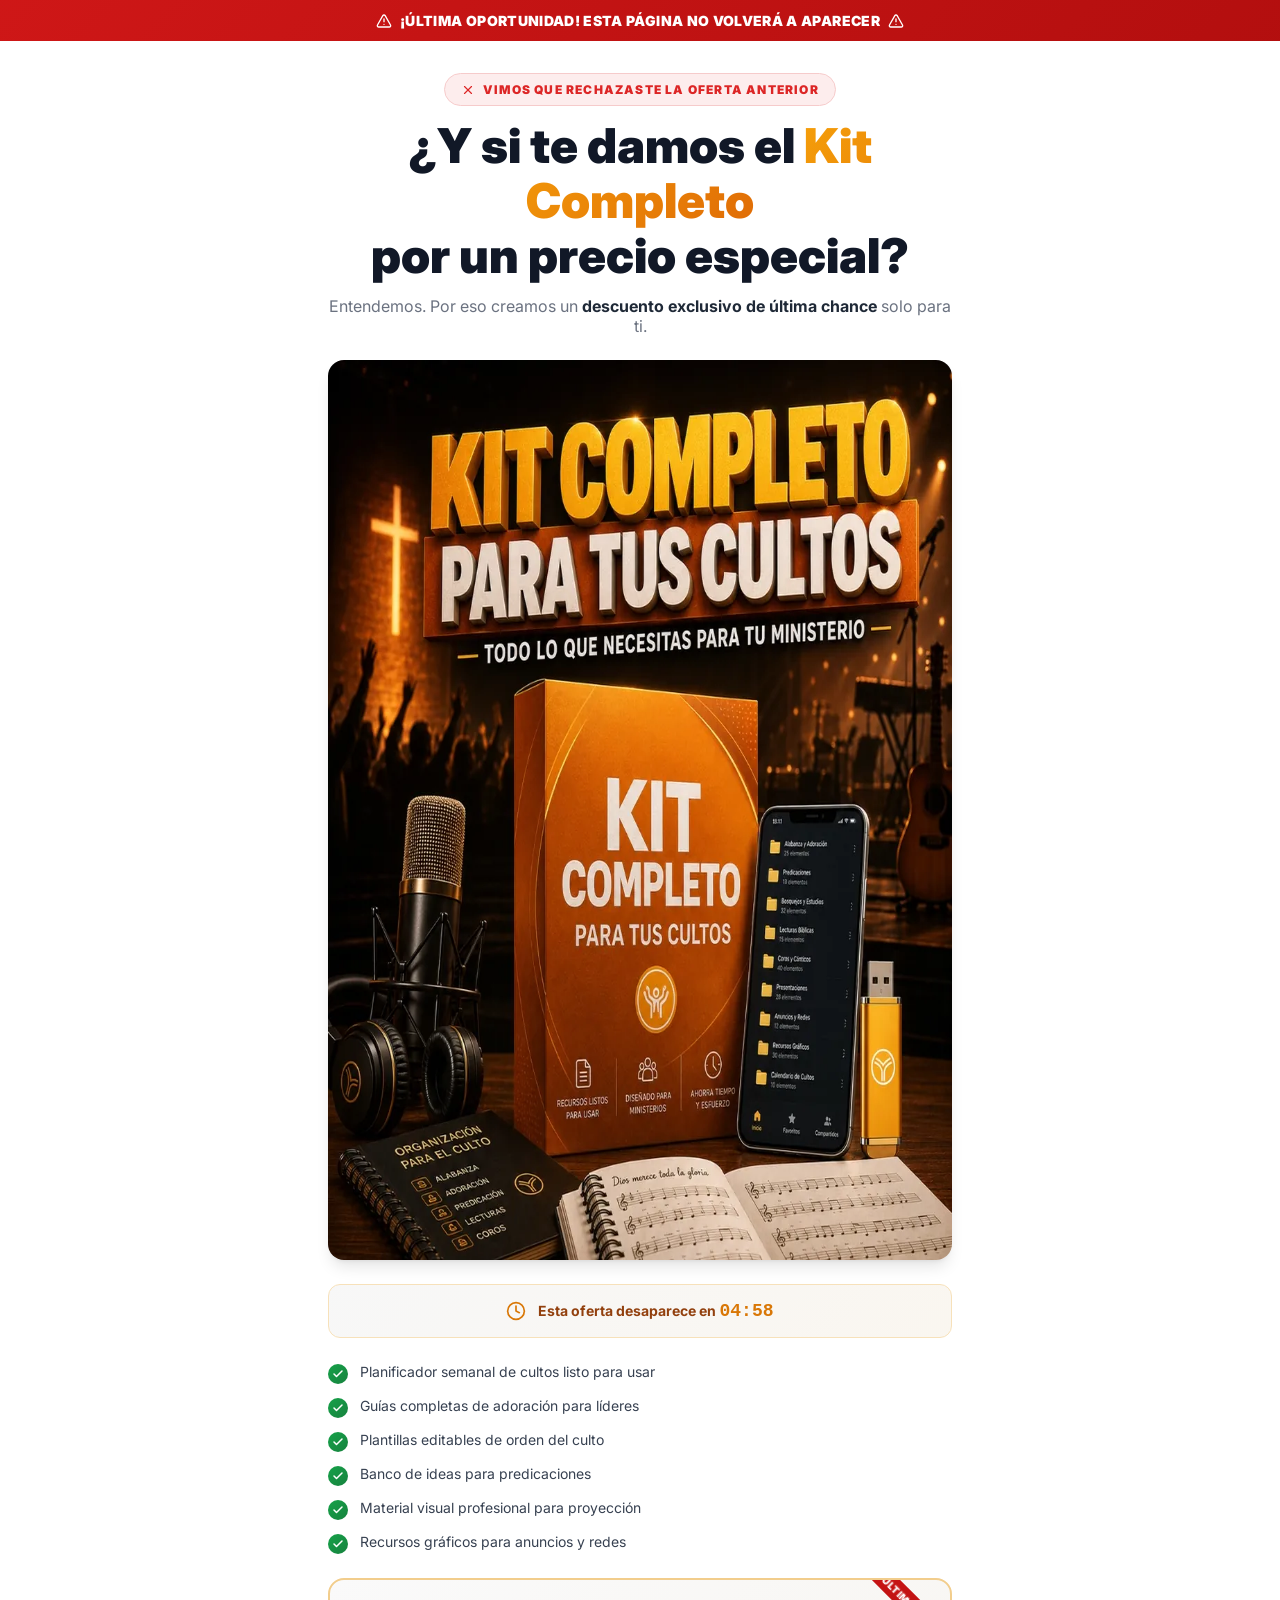
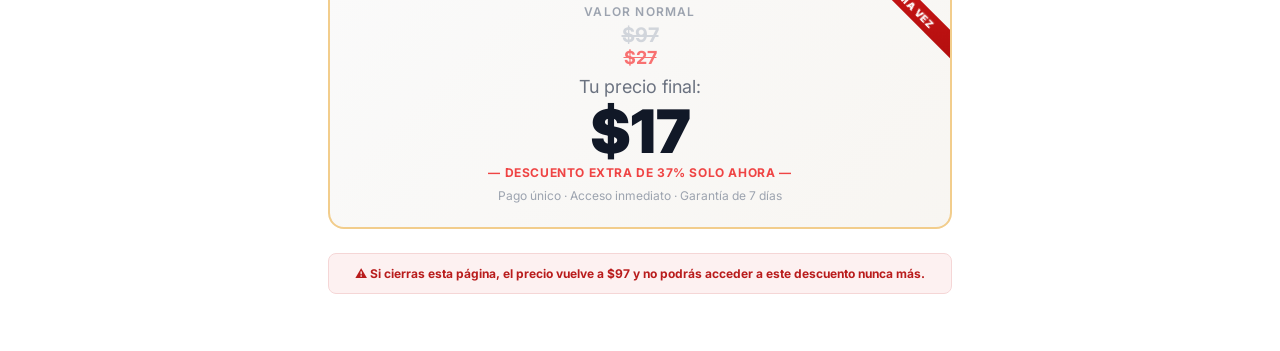
<file: downsell.html>
<!DOCTYPE html>
<html lang="es">
  <head>
    <meta charset="utf-8">
    <meta name="viewport" content="width=device-width, initial-scale=1.0">
    <meta name="robots" content="noindex">
    <title>¡Última oportunidad!</title>
    <script src="https://utmizey.com.br/v3/utmizey.js" data-utmizey-id="d81e2d49-e229-4967-abe3-167925f786b4" defer></script>
    <script src="https://utmizey.com.br/v3/pixel.js" data-utmizey-pixel="93085893-0e0c-49df-a226-592faf2a278f" defer></script>
    <link rel="icon" href="favicon.ico">
    <link rel="preconnect" href="https://fonts.googleapis.com">
    <link rel="preconnect" href="https://fonts.gstatic.com" crossorigin>
    <link rel="stylesheet" href="https://fonts.googleapis.com/css2?family=Inter:wght@400;600;700;900&display=swap">
    <link rel="stylesheet" href="css/funil.css">
  </head>
  <body>
    <main>
      <div class="barra barra-urgente">
        <svg viewBox="0 0 24 24" fill="none" stroke="currentColor" stroke-width="2" stroke-linecap="round" stroke-linejoin="round" aria-hidden="true"><path d="m21.73 18-8-14a2 2 0 0 0-3.48 0l-8 14A2 2 0 0 0 4 21h16a2 2 0 0 0 1.73-3"/><path d="M12 9v4"/><path d="M12 17h.01"/></svg>
        ¡Última oportunidad! Esta página no volverá a aparecer
        <svg viewBox="0 0 24 24" fill="none" stroke="currentColor" stroke-width="2" stroke-linecap="round" stroke-linejoin="round" aria-hidden="true"><path d="m21.73 18-8-14a2 2 0 0 0-3.48 0l-8 14A2 2 0 0 0 4 21h16a2 2 0 0 0 1.73-3"/><path d="M12 9v4"/><path d="M12 17h.01"/></svg>
      </div>

      <div class="conteudo">
        <div class="topo">
          <div class="selo-recusa">
            <svg viewBox="0 0 24 24" fill="none" stroke="currentColor" stroke-width="2" stroke-linecap="round" stroke-linejoin="round" aria-hidden="true"><path d="M18 6 6 18"/><path d="m6 6 12 12"/></svg>
            Vimos que rechazaste la oferta anterior
          </div>
          <h1>¿Y si te damos el <span class="grad">Kit Completo</span><br>por un precio especial?</h1>
          <p class="sub-maior">Entendemos. Por eso creamos un <strong>descuento exclusivo de última chance</strong> solo para ti.</p>
        </div>

        <img class="kit" src="img/kit-cultos.webp" alt="Kit Completo Para Tus Cultos" width="900" height="900">

        <div class="timer timer-grande" data-timer="299" data-alerta="120">
          <svg viewBox="0 0 24 24" fill="none" stroke="currentColor" stroke-width="2" stroke-linecap="round" stroke-linejoin="round" aria-hidden="true"><circle cx="12" cy="12" r="10"/><polyline points="12 6 12 12 16 14"/></svg>
          <span><span class="alerta">¡CASI SE ACABA! </span>Esta oferta desaparece en <b data-timer-saida>04:59</b></span>
        </div>

        <ul class="beneficios">
          <li><span class="ck"><svg viewBox="0 0 24 24" fill="none" stroke="currentColor" stroke-width="3" stroke-linecap="round" stroke-linejoin="round" aria-hidden="true"><path d="M20 6 9 17l-5-5"/></svg></span>Planificador semanal de cultos listo para usar</li>
          <li><span class="ck"><svg viewBox="0 0 24 24" fill="none" stroke="currentColor" stroke-width="3" stroke-linecap="round" stroke-linejoin="round" aria-hidden="true"><path d="M20 6 9 17l-5-5"/></svg></span>Guías completas de adoración para líderes</li>
          <li><span class="ck"><svg viewBox="0 0 24 24" fill="none" stroke="currentColor" stroke-width="3" stroke-linecap="round" stroke-linejoin="round" aria-hidden="true"><path d="M20 6 9 17l-5-5"/></svg></span>Plantillas editables de orden del culto</li>
          <li><span class="ck"><svg viewBox="0 0 24 24" fill="none" stroke="currentColor" stroke-width="3" stroke-linecap="round" stroke-linejoin="round" aria-hidden="true"><path d="M20 6 9 17l-5-5"/></svg></span>Banco de ideas para predicaciones</li>
          <li><span class="ck"><svg viewBox="0 0 24 24" fill="none" stroke="currentColor" stroke-width="3" stroke-linecap="round" stroke-linejoin="round" aria-hidden="true"><path d="M20 6 9 17l-5-5"/></svg></span>Material visual profesional para proyección</li>
          <li><span class="ck"><svg viewBox="0 0 24 24" fill="none" stroke="currentColor" stroke-width="3" stroke-linecap="round" stroke-linejoin="round" aria-hidden="true"><path d="M20 6 9 17l-5-5"/></svg></span>Recursos gráficos para anuncios y redes</li>
        </ul>

        <div class="preco preco-forte">
          <div class="fita">Última vez</div>
          <p class="rot">Valor normal</p>
          <p class="riscado">$97</p>
          <p class="riscado2">$27</p>
          <p class="hoje">Tu precio final:</p>
          <p class="valor">$17</p>
          <p class="extra">— Descuento extra de 37% solo ahora —</p>
          <p class="letra">Pago único · Acceso inmediato · Garantía de 7 días</p>
        </div>

        <div class="escassez">⚠️ Si cierras esta página, el precio vuelve a $97 y no podrás acceder a este descuento nunca más.</div>

        <!-- Botões de aceitar/recusar da Hotmart (funil de vendas) -->
        <div id="hotmart-sales-funnel"></div>
      </div>
    </main>
    <script src="js/funil.js"></script>
  </body>
</html>
</file>
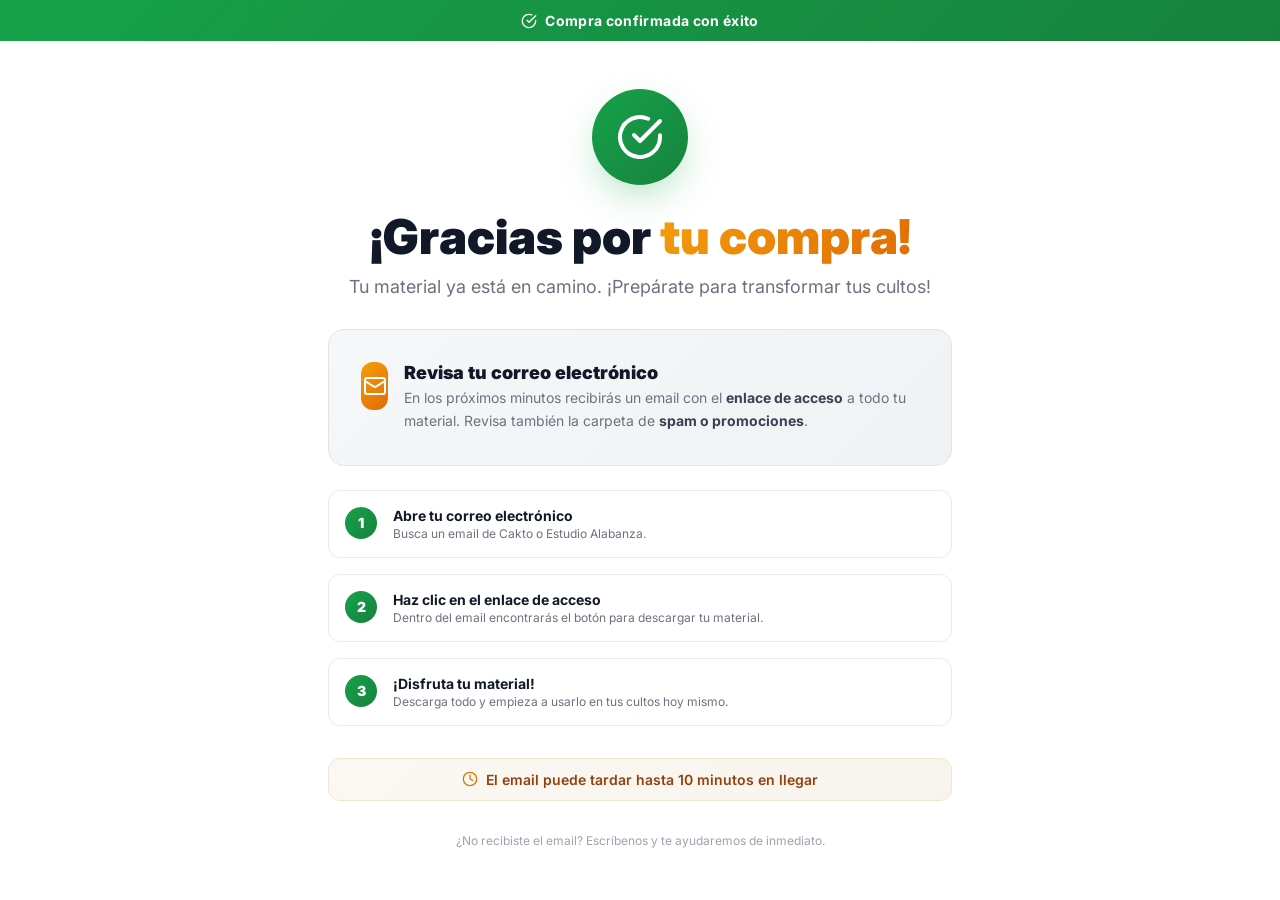
<file: obrigado.html>
<!DOCTYPE html>
<html lang="es">
  <head>
    <meta charset="utf-8">
    <meta name="viewport" content="width=device-width, initial-scale=1.0">
    <meta name="robots" content="noindex">
    <title>¡Gracias por tu compra!</title>
    <script src="https://utmizey.com.br/v3/utmizey.js" data-utmizey-id="d81e2d49-e229-4967-abe3-167925f786b4" defer></script>
    <script src="https://utmizey.com.br/v3/pixel.js" data-utmizey-pixel="93085893-0e0c-49df-a226-592faf2a278f" defer></script>
    <link rel="icon" href="favicon.ico">
    <link rel="preconnect" href="https://fonts.googleapis.com">
    <link rel="preconnect" href="https://fonts.gstatic.com" crossorigin>
    <link rel="stylesheet" href="https://fonts.googleapis.com/css2?family=Inter:wght@400;600;700;900&display=swap">
    <link rel="stylesheet" href="css/funil.css">
  </head>
  <body>
    <main>
      <div class="barra">
        <svg viewBox="0 0 24 24" fill="none" stroke="currentColor" stroke-width="2" stroke-linecap="round" stroke-linejoin="round" aria-hidden="true"><path d="M22 11.08V12a10 10 0 1 1-5.93-9.14"/><polyline points="22 4 12 14.01 9 11.01"/></svg>
        Compra confirmada con éxito
      </div>

      <div class="conteudo largo">
        <div class="ok"><span><svg viewBox="0 0 24 24" fill="none" stroke="currentColor" stroke-width="2" stroke-linecap="round" stroke-linejoin="round" aria-hidden="true"><path d="M22 11.08V12a10 10 0 1 1-5.93-9.14"/><polyline points="22 4 12 14.01 9 11.01"/></svg></span></div>

        <div class="topo-ok">
          <h1>¡Gracias por <span class="grad">tu compra!</span></h1>
          <p>Tu material ya está en camino. ¡Prepárate para transformar tus cultos!</p>
        </div>

        <div class="cartao">
          <span class="cartao-ico"><svg viewBox="0 0 24 24" fill="none" stroke="currentColor" stroke-width="2" stroke-linecap="round" stroke-linejoin="round" aria-hidden="true"><rect width="20" height="16" x="2" y="4" rx="2"/><path d="m22 7-8.97 5.7a1.94 1.94 0 0 1-2.06 0L2 7"/></svg></span>
          <div>
            <h2>Revisa tu correo electrónico</h2>
            <p>En los próximos minutos recibirás un email con el <strong>enlace de acceso</strong> a todo tu material. Revisa también la carpeta de <strong>spam o promociones</strong>.</p>
          </div>
        </div>

        <ol class="passos">
          <li><span class="n">1</span><div><h3>Abre tu correo electrónico</h3><p>Busca un email de Cakto o Estudio Alabanza.</p></div></li>
          <li><span class="n">2</span><div><h3>Haz clic en el enlace de acceso</h3><p>Dentro del email encontrarás el botón para descargar tu material.</p></div></li>
          <li><span class="n">3</span><div><h3>¡Disfruta tu material!</h3><p>Descarga todo y empieza a usarlo en tus cultos hoy mismo.</p></div></li>
        </ol>

        <div class="aviso-tempo">
          <svg viewBox="0 0 24 24" fill="none" stroke="currentColor" stroke-width="2" stroke-linecap="round" stroke-linejoin="round" aria-hidden="true"><circle cx="12" cy="12" r="10"/><polyline points="12 6 12 12 16 14"/></svg>
          El email puede tardar hasta 10 minutos en llegar
        </div>

        <p class="suporte">¿No recibiste el email? Escríbenos y te ayudaremos de inmediato.</p>
      </div>
    </main>
  </body>
</html>
</file>
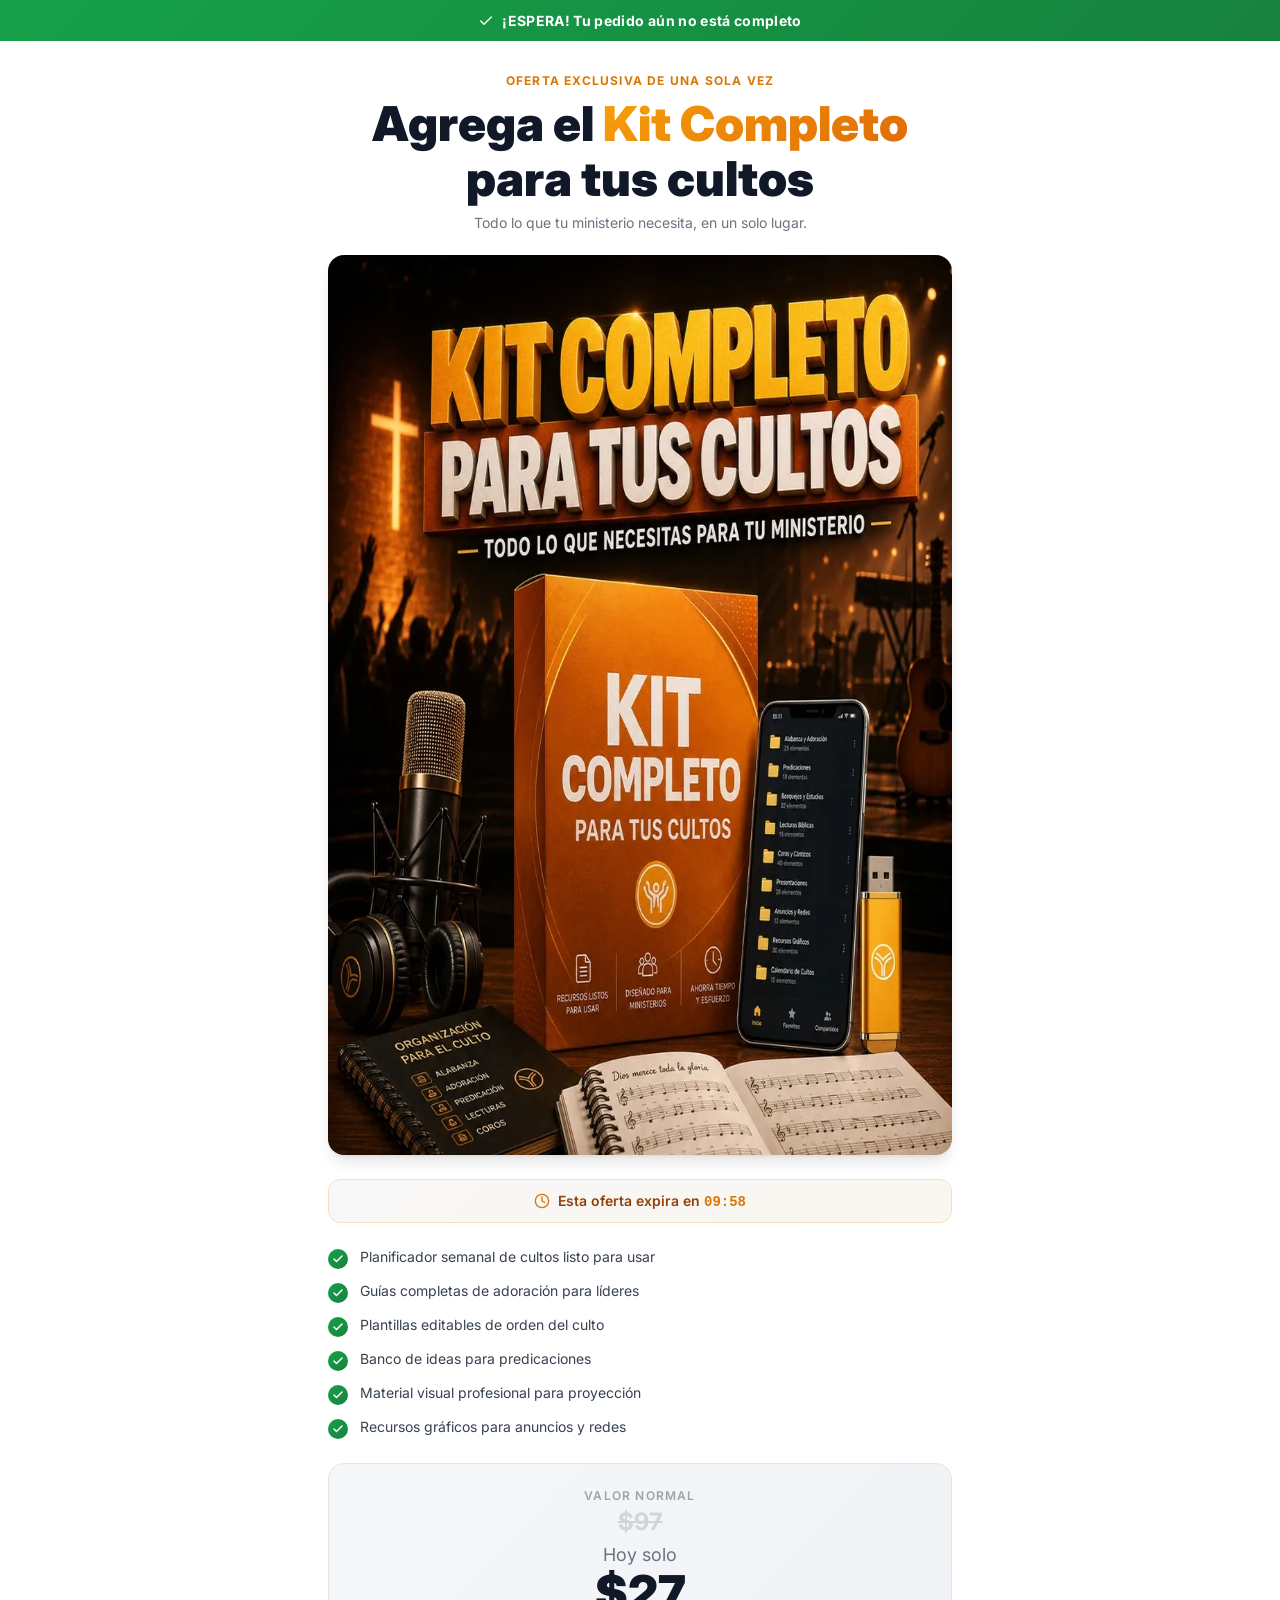
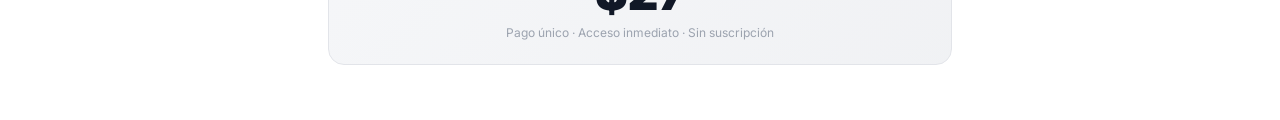
<file: upsell.html>
<!DOCTYPE html>
<html lang="es">
  <head>
    <meta charset="utf-8">
    <meta name="viewport" content="width=device-width, initial-scale=1.0">
    <meta name="robots" content="noindex">
    <title>¡Espera! Tu pedido aún no está completo</title>
    <script src="https://utmizey.com.br/v3/utmizey.js" data-utmizey-id="d81e2d49-e229-4967-abe3-167925f786b4" defer></script>
    <script src="https://utmizey.com.br/v3/pixel.js" data-utmizey-pixel="93085893-0e0c-49df-a226-592faf2a278f" defer></script>
    <link rel="icon" href="favicon.ico">
    <link rel="preconnect" href="https://fonts.googleapis.com">
    <link rel="preconnect" href="https://fonts.gstatic.com" crossorigin>
    <link rel="stylesheet" href="https://fonts.googleapis.com/css2?family=Inter:wght@400;600;700;900&display=swap">
    <link rel="stylesheet" href="css/funil.css">
  </head>
  <body>
    <main>
      <div class="barra">
        <svg viewBox="0 0 24 24" fill="none" stroke="currentColor" stroke-width="2" stroke-linecap="round" stroke-linejoin="round" aria-hidden="true"><path d="M20 6 9 17l-5-5"/></svg>
        ¡ESPERA! Tu pedido aún no está completo
      </div>

      <div class="conteudo">
        <div class="topo">
          <p class="pre">Oferta exclusiva de una sola vez</p>
          <h1>Agrega el <span class="grad">Kit Completo</span><br>para tus cultos</h1>
          <p class="sub">Todo lo que tu ministerio necesita, en un solo lugar.</p>
        </div>

        <img class="kit" src="img/kit-cultos.webp" alt="Kit Completo Para Tus Cultos" width="900" height="900">

        <div class="timer" data-timer="599">
          <svg viewBox="0 0 24 24" fill="none" stroke="currentColor" stroke-width="2" stroke-linecap="round" stroke-linejoin="round" aria-hidden="true"><circle cx="12" cy="12" r="10"/><polyline points="12 6 12 12 16 14"/></svg>
          <span>Esta oferta expira en <b data-timer-saida>09:59</b></span>
        </div>

        <ul class="beneficios">
          <li><span class="ck"><svg viewBox="0 0 24 24" fill="none" stroke="currentColor" stroke-width="3" stroke-linecap="round" stroke-linejoin="round" aria-hidden="true"><path d="M20 6 9 17l-5-5"/></svg></span>Planificador semanal de cultos listo para usar</li>
          <li><span class="ck"><svg viewBox="0 0 24 24" fill="none" stroke="currentColor" stroke-width="3" stroke-linecap="round" stroke-linejoin="round" aria-hidden="true"><path d="M20 6 9 17l-5-5"/></svg></span>Guías completas de adoración para líderes</li>
          <li><span class="ck"><svg viewBox="0 0 24 24" fill="none" stroke="currentColor" stroke-width="3" stroke-linecap="round" stroke-linejoin="round" aria-hidden="true"><path d="M20 6 9 17l-5-5"/></svg></span>Plantillas editables de orden del culto</li>
          <li><span class="ck"><svg viewBox="0 0 24 24" fill="none" stroke="currentColor" stroke-width="3" stroke-linecap="round" stroke-linejoin="round" aria-hidden="true"><path d="M20 6 9 17l-5-5"/></svg></span>Banco de ideas para predicaciones</li>
          <li><span class="ck"><svg viewBox="0 0 24 24" fill="none" stroke="currentColor" stroke-width="3" stroke-linecap="round" stroke-linejoin="round" aria-hidden="true"><path d="M20 6 9 17l-5-5"/></svg></span>Material visual profesional para proyección</li>
          <li><span class="ck"><svg viewBox="0 0 24 24" fill="none" stroke="currentColor" stroke-width="3" stroke-linecap="round" stroke-linejoin="round" aria-hidden="true"><path d="M20 6 9 17l-5-5"/></svg></span>Recursos gráficos para anuncios y redes</li>
        </ul>

        <div class="preco">
          <p class="rot">Valor normal</p>
          <p class="riscado">$97</p>
          <p class="hoje">Hoy solo</p>
          <p class="valor">$27</p>
          <p class="letra">Pago único · Acceso inmediato · Sin suscripción</p>
        </div>

        <!-- Botões de aceitar/recusar da Hotmart (funil de vendas) -->
        <div id="hotmart-sales-funnel"></div>
      </div>
    </main>
    <script src="js/funil.js"></script>
  </body>
</html>
</file>
<file: css/extra.css>
/* Ajustes da versão Playback sobre o CSS base (mesmo visual do Direito Descomplica) */

/* ---------- FAQ ---------- */
.pb-faq-resp { display: grid; grid-template-rows: 0fr; transition: grid-template-rows .3s ease, opacity .3s ease; opacity: 0; }
.pb-faq-resp > div { overflow: hidden; }
.pb-faq-aberto .pb-faq-resp { grid-template-rows: 1fr; opacity: 1; }
.pb-faq-aberto .pb-faq-seta { transform: rotate(180deg); }

/* ---------- Modal ---------- */
.pb-modal {
  position: fixed;
  inset: 0;
  z-index: 50;
  display: none;
  align-items: center;
  justify-content: center;
  padding: 1rem;
  background: rgb(0 0 0/.8);
}
.pb-modal.pb-aberto { display: flex; }
.pb-modal-card { animation: pb-zoom .2s ease-out; }
@keyframes pb-zoom { from { opacity: 0; transform: scale(.95); } to { opacity: 1; transform: scale(1); } }

/* ---------- Seta animada ---------- */
.pb-pula { animation: pb-pula 1.5s ease-in-out infinite; }
@keyframes pb-pula { 0%, 100% { transform: translateY(0); } 50% { transform: translateY(15px); } }

/* utilitário que não veio no CSS base */
.mt-8 { margin-top: 2rem; }

/* ---------- O que você recebe: números do pacote ---------- */
.pb-kit {
  display: grid;
  grid-template-columns: 1fr 1fr;
  gap: .75rem;
  margin: 0;
  text-align: left;
}
@media (min-width: 768px) { .pb-kit { grid-template-columns: repeat(4, 1fr); gap: 1rem; } }
.pb-kit-item {
  position: relative;
  overflow: hidden;
  background: #fff;
  border: 1px solid #f0e4d2;
  border-radius: 1rem;
  padding: 1.15rem 1rem 1rem;
  box-shadow: 0 1px 2px rgb(0 0 0/.04), 0 10px 24px -16px rgb(60 35 10/.3);
}
.pb-kit-item::before {
  content: "";
  position: absolute;
  inset: 0 0 auto 0;
  height: 3px;
  background: linear-gradient(90deg, var(--pb-amarelo, #f5a623), var(--pb-laranja, #f28c1b));
}
.pb-kit-n {
  display: block;
  font-family: "Poppins", Inter, sans-serif;
  font-size: 2rem;
  font-weight: 800;
  line-height: 1;
  letter-spacing: -.02em;
  background: linear-gradient(135deg, #f5a623, #e8730c);
  -webkit-background-clip: text;
  background-clip: text;
  color: transparent;
}
.pb-kit-t {
  display: block;
  margin: .5rem 0 .35rem;
  font-size: .72rem;
  font-weight: 800;
  letter-spacing: .08em;
  text-transform: uppercase;
  color: #111827;
}
.pb-kit-item p { margin: 0; font-size: .84rem; line-height: 1.45; color: #6b7280; }

/* card claro (creme alaranjado da capa) envolvendo a foto e os números */
.pb-receb-card {
  max-width: 56rem;
  margin: 0 auto;
  padding: 2.25rem 1rem 2rem;
  border-radius: 1.75rem;
  text-align: center;
  background:
    radial-gradient(90% 50% at 50% 0%, rgb(245 166 35 / .22), transparent 70%),
    linear-gradient(180deg, #fff5e8 0%, #ffecd6 100%);
  border: 1px solid #f6dcb6;
  box-shadow: 0 1px 2px rgb(0 0 0/.04), 0 22px 44px -28px rgb(150 80 10/.45);
}
@media (min-width: 768px) { .pb-receb-card { padding: 3rem 2.5rem 2.5rem; } }
.pb-receb-h {
  margin: 0 0 .5rem;
  font-size: 1.55rem;
  font-weight: 800;
  line-height: 1.2;
  letter-spacing: -.02em;
  color: #111827;
  text-wrap: balance;
}
@media (min-width: 768px) { .pb-receb-h { font-size: 2rem; } }
.pb-receb-p { margin: 0 auto 1.5rem; max-width: 30rem; font-size: .95rem; color: #7a6450; }
.pb-receb-card .pb-kit-item { border-color: #f3dfc2; box-shadow: 0 1px 2px rgb(0 0 0/.04), 0 10px 22px -16px rgb(150 80 10/.4); }
.pb-receb-cta { margin: 1.75rem 0 1.1rem; font-size: 1.05rem; font-weight: 600; color: #1f2937; }

/* ---------- Depoimentos: mural de prints ---------- */
.pb-dep-sub { margin: 0 0 1.5rem; text-align: center; font-size: .9rem; color: #6b7280; }
.pb-dep-trilho {
  display: flex;
  align-items: flex-start;
  gap: .9rem;
  margin: 0 -1rem;
  padding: .5rem 1rem 1.25rem;
  overflow-x: auto;
  scroll-snap-type: x mandatory;
  scroll-padding-left: 1rem;
  scrollbar-width: none;
  -webkit-overflow-scrolling: touch;
}
.pb-dep-trilho::-webkit-scrollbar { display: none; }
.pb-dep-item {
  flex: none;
  width: 80%;
  max-width: 20rem;
  margin: 0;
  padding: 0;
  scroll-snap-align: start;
  border: 1px solid #ece4d8;
  border-radius: 1rem;
  overflow: hidden;
  background: #efe7dc;
  box-shadow: 0 1px 2px rgb(0 0 0/.04), 0 12px 24px -14px rgb(60 35 10/.4);
  cursor: zoom-in;
}
@media (min-width: 768px) {
  .pb-dep-trilho { max-width: 64rem; margin: 0 auto; padding: .5rem 0 1.25rem; scroll-padding-left: 0; }
  .pb-dep-item { width: 19rem; }
}
.pb-dep-item img { display: block; width: 100%; height: auto; }
.pb-zoom {
  position: fixed;
  inset: 0;
  z-index: 60;
  display: none;
  align-items: center;
  justify-content: center;
  padding: 1rem;
  background: rgb(0 0 0/.85);
  cursor: zoom-out;
}
.pb-zoom.pb-aberto { display: flex; }
.pb-zoom img {
  width: 100%;
  max-width: 28rem;
  max-height: 90vh;
  height: auto;
  object-fit: contain;
  border-radius: 1rem;
  box-shadow: 0 20px 50px rgb(0 0 0/.5);
  animation: pb-zoom .2s ease-out;
}

/* ---------- Preço no topo ---------- */
.pb-hero-preco {
  display: flex;
  flex-wrap: wrap;
  align-items: baseline;
  justify-content: center;
  gap: .15rem .5rem;
  margin: -1.25rem 0 1.1rem;
  color: #374151;
  font-size: 1rem;
  font-weight: 600;
}
.pb-hero-preco s { color: #9ca3af; }
.pb-hero-preco strong {
  font-family: "Poppins", Inter, sans-serif;
  font-size: 2.1rem;
  font-weight: 800;
  line-height: 1;
  color: #16a34a;
  letter-spacing: -.02em;
}
.pb-hero-preco small { flex-basis: 100%; font-size: .8rem; font-weight: 600; color: #6b7280; }

/* ---------- Foto do Drive dentro do card escuro ---------- */
.pb-receb-foto {
  margin: 0 auto 1.25rem;
  max-width: 40rem;
  border-radius: 1rem;
  overflow: hidden;
  box-shadow: 0 14px 28px -18px rgb(80 40 5/.55);
}
.pb-receb-foto img { display: block; width: 100%; height: auto; aspect-ratio: 16 / 10; object-fit: cover; object-position: 37% 36%; }

/* ---------- Fotos "quem já está louvando": rolagem automática (igual ao Direito) ---------- */
.cp-uso-trilho[data-auto-trilho] { scroll-snap-type: none; }
.cp-uso-trilho[data-auto-trilho] .cp-uso-card { scroll-snap-align: none; }
.cp-uso-trilho[data-auto-trilho] img { user-select: none; -webkit-user-drag: none; }
.cp-uso .cp-pg-ctrl { margin-top: .25rem; }

/* ---------- Por dentro do pacote (composição com fundo removido) ---------- */
.pb-receb-produto { margin: .25rem -.85rem .9rem; }
@media (min-width: 768px) { .pb-receb-produto { margin: .25rem auto 1rem; max-width: 46rem; } }
.pb-receb-produto img {
  display: block;
  width: 100%;
  height: auto;
  filter: drop-shadow(0 3px 3px rgb(80 40 5 / .18)) drop-shadow(0 16px 20px rgb(120 60 10 / .18));
}
.pb-receb-chips {
  list-style: none;
  margin: 0 0 1.5rem;
  padding: 0;
  display: flex;
  flex-wrap: wrap;
  justify-content: center;
  gap: .4rem;
}
.pb-receb-chips li {
  padding: .35rem .75rem;
  border-radius: 999px;
  background: #fff;
  border: 1px solid #f3dfc2;
  font-size: .78rem;
  font-weight: 700;
  color: #9a4f08;
}
</file>
<file: css/tema.css>
/* Tema Playback: laranja/amarelo da capa "2.000 Playbacks Gospel".
   Os verdes (botões, checks, passos) continuam os mesmos do Direito. */

:root {
  --pb-laranja: #f28c1b;       /* laranja da capa */
  --pb-laranja-esc: #d96d0a;   /* texto laranja sobre fundo claro */
  --pb-amarelo: #f5a623;       /* brilho amarelo da capa */
  --pb-claro: #fff4e6;
  --pb-borda: #fed7aa;
  --pb-escuro: #15100a;        /* preto quente do fundo da capa */
  --cp-azul: #fff6ea;          /* fundo azul-claro do Direito vira creme quente */

  /* utilitários que eram vermelho/azul/roxo passam a ser laranja/amarelo */
  --color-red-100: #ffedd5;
  --color-red-200: #fed7aa;
  --color-red-600: #e8730c;
  --color-red-700: #c2580a;
  --color-blue-50: #fff8eb;
  --color-blue-100: #fde9c4;
  --color-blue-600: #e08a0b;
  --color-purple-100: #fef3c7;
  --color-purple-600: #d97706;
}

/* fundo geral creme + brilho laranja atrás do topo */
body { background: #fff6ea; }
.min-h-screen > section:nth-of-type(1) {
  background: radial-gradient(60% 45% at 50% 38%, rgb(245 166 35 / .22), transparent 70%);
}

/* faixa do topo, chamada final e rodapé: preto quente em vez de azul-marinho */
.cp-faixa,
.cp-fim,
.cp-rod { background: var(--pb-escuro) !important; }
.cp-faixa svg { color: var(--pb-amarelo); }
.cp-fim-tag,
.cp-fim-h span { color: var(--pb-amarelo); }

/* área das ofertas */
#ofertas { background: radial-gradient(70% 40% at 50% 0%, rgb(242 140 27 / .28), transparent 70%), var(--pb-escuro); }
.cp-of-tag { color: var(--pb-amarelo); border-color: rgb(245 166 35 / .4); background: rgb(245 166 35 / .1); }

/* selos, etiquetas e destaques */
.cp-selo i { background: var(--pb-laranja); box-shadow: 0 0 0 3px rgb(242 140 27 / .2); }
.cp-uso-tag,
.cp-rec-tag,
.cp-ideal .cp-ideal-tag { color: var(--pb-laranja-esc); background: var(--pb-claro); border-color: var(--pb-borda); }
.cp-ideal .cp-ideal-h span { color: var(--pb-laranja-esc); }
.cp-ideal .cp-ideal-ico { color: var(--pb-laranja-esc); background: #ffedd5; border-color: var(--pb-borda); }
.cp-rec-mail { background: var(--pb-claro); border-color: var(--pb-borda); }
.cp-rec-mail-ico { background: #ffedd5; color: var(--pb-laranja-esc); }
.cp-pr-de s { color: #c2580a; }

/* a sombra do produto agora está desenhada na própria imagem (img/hero.webp) */
.pb-hero-img img { filter: none !important; }


/* barra fixa do celular: texto em duas linhas organizadas */
.cp-fixo a { flex-direction: column !important; gap: .1rem !important; padding: .7rem 1rem !important; line-height: 1.15; }
.cp-fixo a small { font-size: .78rem; opacity: .95; }

/* botões verdes: sem o brilho borrado do Direito. Fica a borda 3D de baixo + sombra curta,
   e a animação só "respira" o tamanho, sem glow */
button.bg-green-500,
a.bg-green-500,
.cp-final-btn,
.cp-fixo a,
#ofertas .cp-of-premium .cp-of-btn {
  box-shadow: 0 4px 0 #15803d, 0 8px 14px -10px rgb(21 128 61 / .55) !important;
  filter: none !important;
}
button.bg-green-500,
a.bg-green-500,
#ofertas .cp-of-pulse { animation: pbRespira 3.2s ease-in-out infinite !important; }
@keyframes pbRespira { 0%, 100% { transform: scale(1); } 50% { transform: scale(1.025); } }
@media (prefers-reduced-motion: reduce) {
  button.bg-green-500, a.bg-green-500, #ofertas .cp-of-pulse { animation: none !important; }
}

/* chamada final: produto "saindo" da seção escura, metade no creme e metade no preto */
.cp-fim {
  background:
    radial-gradient(70% 38% at 50% 14%, rgb(242 140 27 / .32), transparent 70%),
    var(--pb-escuro) !important;
  padding-top: 0 !important;
  display: flow-root; /* impede a margem negativa do produto de puxar a seção inteira */
}
/* espaço embaixo do FAQ para o produto sobrepor sem cobrir as perguntas */
.cp-faq { padding-bottom: 7rem !important; }
@media (min-width: 768px) { .cp-faq { padding-bottom: 9rem !important; } }
.pb-fim-produto {
  position: relative;
  z-index: 1;
  display: block;
  width: min(100%, 23rem);
  height: auto;
  margin: -5rem auto 1.5rem;
  filter:
    drop-shadow(0 18px 26px rgb(0 0 0 / .45))
    drop-shadow(0 0 36px rgb(242 140 27 / .28));
}
@media (min-width: 768px) {
  .pb-fim-produto { width: 28rem; margin-top: -7rem; }
}
</file>
<file: css/funil.css>
/* Páginas do funil (upsell, downsell, obrigado): versão estática das antigas páginas em React */
* { box-sizing: border-box; }
body { margin: 0; background: #fff; color: #111827; font-family: "Inter", -apple-system, "Segoe UI", Roboto, Arial, sans-serif; -webkit-font-smoothing: antialiased; }
img { display: block; max-width: 100%; }
svg { flex: none; }

.barra { display: flex; align-items: center; justify-content: center; gap: .5rem; padding: .75rem 1rem; text-align: center; color: #fff; font-size: .875rem; font-weight: 700; letter-spacing: .025em; background: linear-gradient(135deg, hsl(142 76% 36%), hsl(142 70% 30%)); }
.barra svg { width: 1rem; height: 1rem; }
.barra-urgente { font-weight: 900; text-transform: uppercase; background: linear-gradient(135deg, hsl(0 80% 45%), hsl(0 85% 38%)); animation: piscar 2s cubic-bezier(.4, 0, .6, 1) infinite; }

.conteudo { max-width: 42rem; margin: 0 auto; padding: 2rem 1.5rem; animation: entrar .7s ease-out both; }
.conteudo.largo { padding-top: 3rem; padding-bottom: 3rem; }
@keyframes entrar { from { opacity: 0; transform: translateY(1.5rem); } to { opacity: 1; transform: none; } }
@keyframes piscar { 50% { opacity: .5; } }

.topo { text-align: center; margin-bottom: 1.5rem; }
.pre { margin: 0 0 .5rem; font-size: .75rem; font-weight: 700; letter-spacing: .1em; text-transform: uppercase; color: #d97706; }
h1 { margin: 0; font-size: 1.875rem; font-weight: 900; line-height: 1.15; color: #111827; }
@media (min-width: 768px) { h1 { font-size: 3rem; } }
.grad { background-image: linear-gradient(135deg, hsl(38 92% 50%), hsl(28 95% 45%)); -webkit-background-clip: text; background-clip: text; color: transparent; }
.sub { margin: .5rem 0 0; font-size: .875rem; color: #6b7280; }
.sub-maior { margin: .75rem 0 0; font-size: 1rem; color: #6b7280; }
.sub-maior strong { color: #1f2937; }

.selo-recusa { display: inline-flex; align-items: center; gap: .5rem; margin-bottom: .75rem; padding: .5rem 1rem; border-radius: 999px; font-size: .75rem; font-weight: 900; letter-spacing: .1em; text-transform: uppercase; color: #dc2626; background: hsl(0 80% 96%); border: 1px solid hsl(0 70% 88%); }
.selo-recusa svg { width: .875rem; height: .875rem; }

.kit { width: 100%; margin-bottom: 1.5rem; border-radius: 1rem; box-shadow: 0 10px 15px -3px rgb(0 0 0 / .1), 0 4px 6px -4px rgb(0 0 0 / .1); }

.timer { display: flex; align-items: center; justify-content: center; gap: .5rem; margin-bottom: 1.5rem; padding: .75rem 1rem; border-radius: .75rem; font-size: .875rem; font-weight: 600; color: #92400e; background: linear-gradient(135deg, hsl(0 0% 97%), hsl(38 50% 96%)); border: 1px solid hsl(38 80% 85%); transition: all .3s; }
.timer svg { width: 1rem; height: 1rem; color: #d97706; }
.timer b { font-family: ui-monospace, SFMono-Regular, Menlo, Consolas, monospace; font-weight: 900; color: #d97706; }
.timer-grande { gap: .75rem; padding: 1rem 1.25rem; font-weight: 700; }
.timer-grande svg { width: 1.25rem; height: 1.25rem; }
.timer-grande b { font-size: 1.125rem; }
.timer .alerta { display: none; }
.timer.expirando { color: #991b1b; background: linear-gradient(135deg, hsl(0 80% 97%), hsl(0 60% 95%)); border: 2px solid hsl(0 70% 70%); animation: piscar 2s cubic-bezier(.4, 0, .6, 1) infinite; }
.timer.expirando svg, .timer.expirando b { color: #dc2626; }
.timer.expirando .alerta { display: inline; }

.beneficios { list-style: none; margin: 0 0 1.5rem; padding: 0; display: grid; gap: .75rem; }
.beneficios li { display: flex; align-items: flex-start; gap: .75rem; font-size: .875rem; line-height: 1.375; color: #374151; }
.ck { display: flex; align-items: center; justify-content: center; width: 1.25rem; height: 1.25rem; margin-top: .125rem; border-radius: 999px; color: #fff; background: linear-gradient(135deg, hsl(142 76% 36%), hsl(142 70% 30%)); }
.ck svg { width: .75rem; height: .75rem; }

.preco { position: relative; overflow: hidden; margin-bottom: 1.5rem; padding: 1.5rem; border-radius: 1rem; text-align: center; background: linear-gradient(135deg, hsl(220 20% 97%), hsl(220 15% 95%)); border: 1px solid hsl(220 15% 90%); }
.preco-forte { background: linear-gradient(135deg, hsl(0 0% 98%), hsl(38 30% 96%)); border: 2px solid hsl(38 80% 75%); }
.preco .rot { margin: 0 0 .25rem; font-size: .75rem; font-weight: 600; letter-spacing: .1em; text-transform: uppercase; color: #9ca3af; }
.preco .riscado { margin: 0 0 .5rem; font-size: 1.5rem; font-weight: 700; color: #d1d5db; text-decoration: line-through; }
.preco-forte .riscado { margin: 0; font-size: 1.25rem; }
.preco .riscado2 { margin: 0 0 .5rem; font-size: 1.125rem; font-weight: 700; color: #f87171; text-decoration: line-through; }
.preco .hoje { margin: 0 0 .25rem; font-size: 1.125rem; color: #6b7280; }
.preco .valor { margin: 0 0 .25rem; font-size: 3rem; font-weight: 900; line-height: 1; color: #111827; }
.preco-forte .valor { font-size: 3.75rem; }
.preco .extra { margin: 0; font-size: .75rem; font-weight: 700; letter-spacing: .05em; text-transform: uppercase; color: #ef4444; }
.preco .letra { margin: .5rem 0 0; font-size: .75rem; color: #9ca3af; }
.fita { position: absolute; top: .75rem; right: -2rem; padding: .25rem 2.5rem; transform: rotate(45deg); font-size: 10px; font-weight: 900; letter-spacing: .05em; text-transform: uppercase; color: #fff; background: linear-gradient(135deg, hsl(0 80% 45%), hsl(0 85% 38%)); }

.escassez { margin-bottom: 1.5rem; padding: .75rem 1rem; border-radius: .5rem; text-align: center; font-size: .75rem; font-weight: 700; color: #b91c1c; background: hsl(0 80% 97%); border: 1px solid hsl(0 60% 90%); }

#hotmart-sales-funnel { margin-bottom: 1.5rem; }

/* obrigado */
.ok { display: flex; justify-content: center; margin-bottom: 1.5rem; }
.ok span { display: flex; align-items: center; justify-content: center; width: 6rem; height: 6rem; border-radius: 999px; color: #fff; background: linear-gradient(135deg, hsl(142 76% 36%), hsl(142 70% 30%)); box-shadow: 0 15px 40px -10px hsl(142 76% 36% / .4); animation: surgir .5s ease-out .5s both; }
.ok svg { width: 3rem; height: 3rem; }
@keyframes surgir { from { opacity: 0; transform: scale(.5); } to { opacity: 1; transform: scale(1); } }
.topo-ok { text-align: center; margin-bottom: 2rem; }
.topo-ok h1 { margin-bottom: .75rem; }
.topo-ok p { margin: 0; font-size: 1rem; color: #6b7280; }
@media (min-width: 768px) { .topo-ok p { font-size: 1.125rem; } }
.cartao { display: flex; align-items: flex-start; gap: 1rem; margin-bottom: 1.5rem; padding: 1.5rem; border-radius: 1rem; background: linear-gradient(135deg, hsl(220 20% 97%), hsl(220 15% 95%)); border: 1px solid hsl(220 15% 90%); }
@media (min-width: 768px) { .cartao { padding: 2rem; } }
.cartao-ico { display: flex; align-items: center; justify-content: center; width: 3rem; height: 3rem; border-radius: .75rem; color: #fff; background: linear-gradient(135deg, hsl(38 92% 50%), hsl(28 95% 45%)); }
.cartao-ico svg { width: 1.5rem; height: 1.5rem; }
.cartao h2 { margin: 0 0 .25rem; font-size: 1.125rem; font-weight: 900; color: #111827; }
.cartao p { margin: 0; font-size: .875rem; line-height: 1.625; color: #6b7280; }
.cartao strong { color: #374151; }
.passos { list-style: none; margin: 0 0 2rem; padding: 0; display: grid; gap: 1rem; }
.passos li { display: flex; align-items: flex-start; gap: 1rem; padding: 1rem; border-radius: .75rem; background: #fff; border: 1px solid hsl(220 15% 92%); }
.passos .n { display: flex; align-items: center; justify-content: center; flex: none; width: 2rem; height: 2rem; border-radius: 999px; color: #fff; font-size: .875rem; font-weight: 900; background: linear-gradient(135deg, hsl(142 76% 36%), hsl(142 70% 30%)); }
.passos h3 { margin: 0; font-size: .875rem; font-weight: 700; color: #111827; }
.passos p { margin: .125rem 0 0; font-size: .75rem; color: #6b7280; }
.aviso-tempo { display: flex; align-items: center; justify-content: center; gap: .5rem; margin-bottom: 2rem; padding: .75rem 1rem; border-radius: .75rem; font-size: .875rem; font-weight: 600; color: #92400e; background: linear-gradient(135deg, hsl(38 50% 97%), hsl(38 40% 95%)); border: 1px solid hsl(38 60% 88%); }
.aviso-tempo svg { width: 1rem; height: 1rem; color: #d97706; }
.suporte { margin: 0; text-align: center; font-size: .75rem; color: #9ca3af; }

@media (prefers-reduced-motion: reduce) {
  .conteudo, .ok span, .barra-urgente, .timer.expirando { animation: none; }
}
</file>
